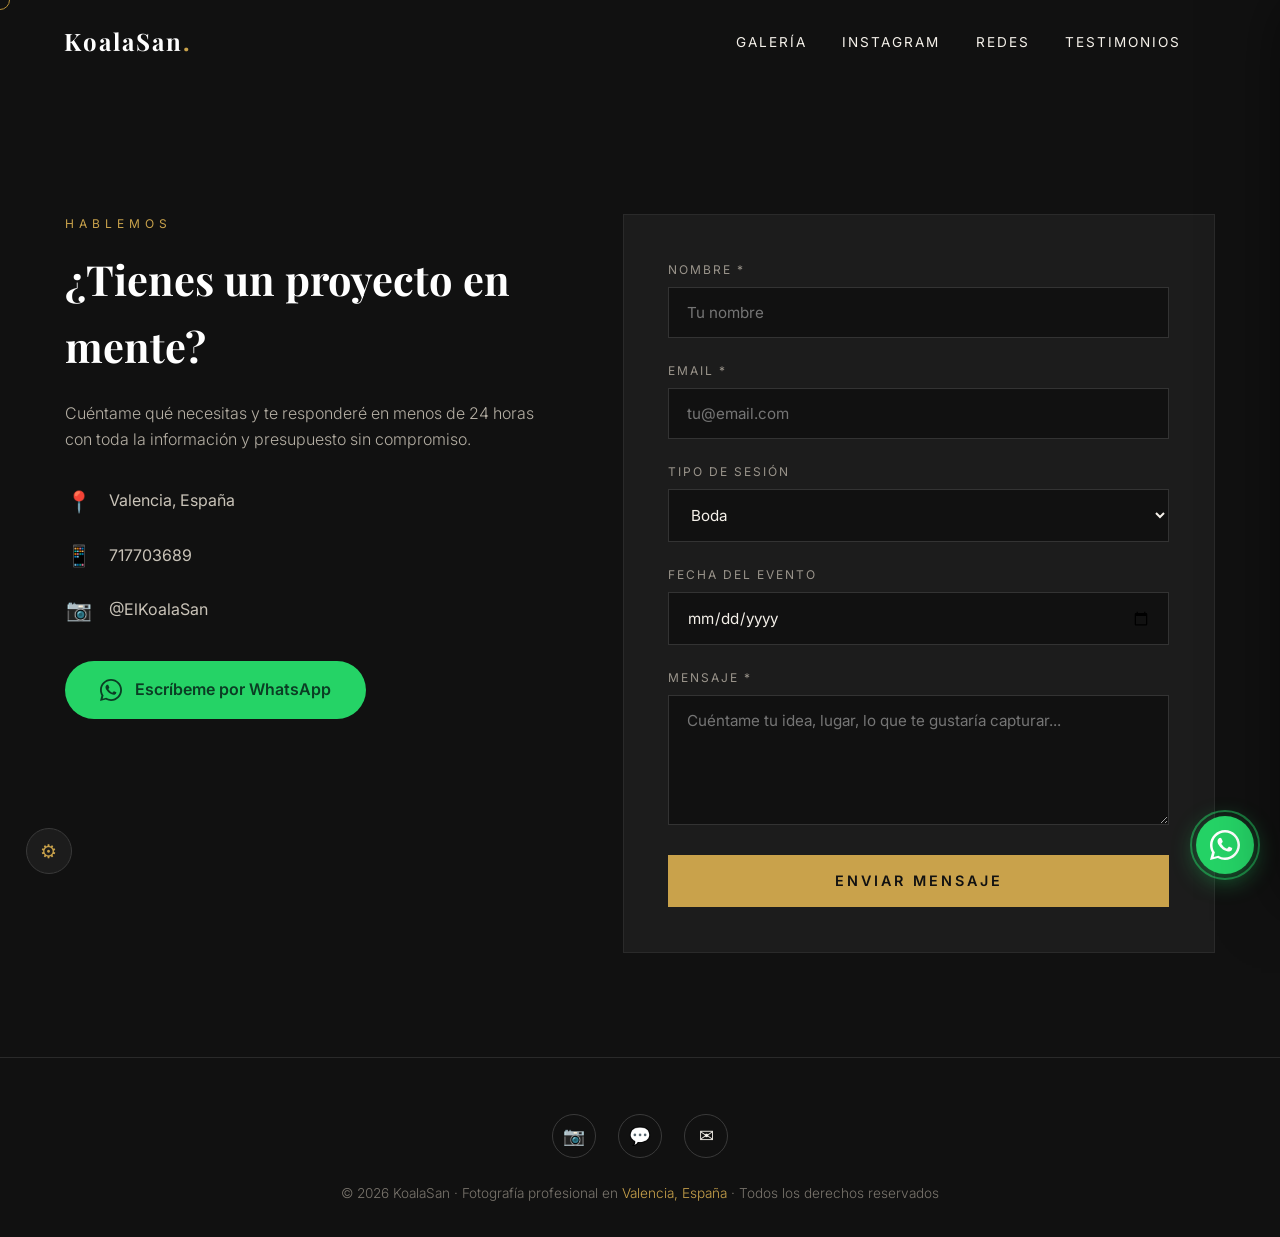
<file: contacto.html>
<!DOCTYPE html>
<html lang="es">
<head>
<meta charset="UTF-8">
<meta name="viewport" content="width=device-width, initial-scale=1.0">
<title>Contacto y reservas | KoalaSan</title>
<meta name="description" content="Contacta con KoalaSan para reservar tu sesión de fotos en Valencia. WhatsApp, Instagram y formulario con fecha del evento.">
<meta name="author" content="KoalaSan">
<meta name="robots" content="index, follow">
<link rel="canonical" href="https://koalasan.github.io/portfolio-fotografia/contacto.html">
<meta property="og:type" content="website">
<meta property="og:url" content="https://koalasan.github.io/portfolio-fotografia/contacto.html">
<meta property="og:title" content="Contacto y reservas | KoalaSan">
<meta property="og:description" content="Contacta con KoalaSan para reservar tu sesión de fotos en Valencia. WhatsApp, Instagram y formulario con fecha del evento.">
<meta property="og:image" content="https://koalasan.github.io/portfolio-fotografia/assets/img/ig-DebkqMECGEK-1.jpg">
<meta property="og:locale" content="es_ES">
<meta name="twitter:card" content="summary_large_image">
<script type="application/ld+json">
{"@context":"https://schema.org","@type":"ProfessionalService","name":"KoalaSan","description":"Fotografía profesional de bodas, eventos, retratos y comercial en Valencia, España.","address":{"@type":"PostalAddress","addressLocality":"Valencia","addressRegion":"Comunidad Valenciana","addressCountry":"ES"},"areaServed":"Valencia","sameAs":["https://www.instagram.com/ElKoalaSan"]}
</script>
<link rel="preconnect" href="https://fonts.googleapis.com">
<link rel="preconnect" href="https://fonts.gstatic.com" crossorigin>
<link href="https://fonts.googleapis.com/css2?family=Playfair+Display:ital,wght@0,400;0,600;0,700;1,400&family=Inter:wght@300;400;500;600&display=swap" rel="stylesheet">
<link rel="stylesheet" href="assets/css/estilos.css">
</head>
<body>
<div id="preloader"><div class="preloader-logo">KS<span style="color:#c9a24b">.</span></div></div>
<div class="cursor" id="cursor"></div>

<header id="header">
  <a href="index.html" class="logo">KoalaSan<span>.</span></a>
  <div class="burger" id="burger" aria-label="Menú"><span></span><span></span><span></span></div>
  <nav id="nav"><ul><li><a href="index.html" data-section="inicio">Inicio</a></li><li><a href="sobre-mi.html" data-section="sobre-mi">Sobre mí</a></li><li><a href="servicios.html" data-section="servicios">Servicios</a></li><li><a href="galeria.html" data-section="galeria">Galería</a></li><li><a href="instagram.html" data-section="instagram">Instagram</a></li><li><a href="redes.html" data-section="redes">Redes</a></li><li><a href="testimonios.html" data-section="testimonios">Testimonios</a></li><li><a class="activo" aria-current="page" href="contacto.html" data-section="contacto">Contacto</a></li></ul></nav>
</header>
<main class="contenido-pagina">

<section id="contacto">
  <div class="contacto-grid">
    <div class="contacto-info reveal">
      <span class="seccion-eyebrow">Hablemos</span>
      <h2>¿Tienes un proyecto en mente?</h2>
      <p>Cuéntame qué necesitas y te responderé en menos de 24 horas con toda la información y presupuesto sin compromiso.</p>
      <div class="contacto-datos">
        <div class="dato-item"><span class="ico">📍</span><span>Valencia, España</span></div>
        <div class="dato-item"><span class="ico">📱</span><a href="tel:+34717703689">717703689</a></div>
        <div class="dato-item"><span class="ico">📷</span><a href="https://www.instagram.com/ElKoalaSan" target="_blank" rel="noopener">@ElKoalaSan</a></div>
      </div>
      <a class="btn-whatsapp" href="https://wa.me/717703689?text=Hola!%20Me%20gustar%C3%ADa%20informaci%C3%B3n%20sobre%20una%20sesi%C3%B3n%20de%20fotos" target="_blank" rel="noopener">
        <svg viewBox="0 0 24 24"><path d="M17.5 14.4c-.3-.2-1.8-.9-2-1-.3-.1-.5-.2-.7.2s-.8 1-.9 1.1c-.2.2-.3.2-.6.1-.3-.2-1.3-.5-2.4-1.5-.9-.8-1.5-1.8-1.7-2.1-.2-.3 0-.5.1-.6l.5-.6c.2-.2.2-.3.3-.5.1-.2 0-.4 0-.5s-.7-1.6-1-2.2c-.3-.6-.5-.5-.7-.5h-.6c-.2 0-.5.1-.8.4-.3.3-1 1-1 2.4s1 2.8 1.2 3c.1.2 2 3.1 4.9 4.3.7.3 1.2.5 1.6.6.7.2 1.3.2 1.8.1.5-.1 1.8-.7 2-1.4.3-.7.3-1.4.2-1.5-.1-.1-.2-.2-.5-.3zM12 22c-1.9 0-3.7-.5-5.3-1.5l-3.8 1 1-3.7C2.6 16.2 2 14.2 2 12 2 6.5 6.5 2 12 2s10 4.5 10 10-4.5 10-10 10zm0-22C5.4 0 0 5.4 0 12c0 2.1.6 4.2 1.6 6L0 24l6.2-1.6c1.9 1 4 1.6 5.8 1.6 6.6 0 12-5.4 12-12S18.6 0 12 0z"/></svg>
        Escríbeme por WhatsApp
      </a>
    </div>
    <form class="formulario reveal" id="form-contacto">
      <div class="campo"><label for="nombre">Nombre *</label><input type="text" id="nombre" name="nombre" required placeholder="Tu nombre"></div>
      <div class="campo"><label for="email">Email *</label><input type="email" id="email" name="email" required placeholder="tu@email.com"></div>
      <div class="campo"><label for="tipo">Tipo de sesión</label>
        <select id="tipo" name="tipo"><option>Boda</option><option>Evento / celebración</option><option>Retrato / sesión personal</option><option>Fotografía comercial</option><option>Otro</option></select>
      </div>
      <div class="campo"><label for="fecha">Fecha del evento</label><input type="date" id="fecha" name="fecha"></div>
      <div class="campo"><label for="mensaje">Mensaje *</label><textarea id="mensaje" name="mensaje" required placeholder="Cuéntame tu idea, lugar, lo que te gustaría capturar..."></textarea></div>
      <button type="submit" class="btn-enviar">Enviar mensaje</button>
      <div class="form-mensaje" id="form-mensaje"></div>
    </form>
  </div>
</section>
</main>

<div class="admin-modal-bg" id="admin-modal">
  <form class="admin-modal" id="login-form">
    <h3 style="color:var(--blanco);" id="login-titulo">Acceso administrador</h3>
    <p style="color:#9a948b;font-size:.85rem;margin:.4rem 0 1.4rem;" id="login-desc">Introduce tu contraseña para gestionar la web.</p>
    <div class="campo">
      <label for="admin-pass" id="login-label">Contraseña</label>
      <input type="password" id="admin-pass" required autocomplete="current-password" placeholder="••••••••">
    </div>
    <button class="btn-enviar" type="submit" id="login-submit">Entrar al panel</button>
    <div class="form-mensaje error" id="login-error" style="display:none;margin-top:1rem;">Contraseña incorrecta, inténtalo de nuevo.</div>
    <button type="button" class="admin-cancelar" id="login-cancelar">Cancelar</button>
  </form>
</div>
<aside class="admin-panel" id="admin-panel" aria-label="Panel de administración">
  <div style="display:flex;justify-content:space-between;align-items:flex-start;margin-bottom:.3rem;">
    <h3 style="color:var(--blanco);">Panel de administración</h3>
    <button id="admin-cerrar" aria-label="Cerrar panel" style="background:none;border:none;color:#9a948b;font-size:1.4rem;cursor:pointer;line-height:1;">✕</button>
  </div>
  <p class="admin-sub">Los cambios se guardan en este navegador. Para que los vean tus visitantes, hay que publicar el código.</p>
  <p class="admin-seccion-titulo">Contenido</p>
  <div class="campo"><label for="adm-hero">Título principal</label><input type="text" id="adm-hero"></div>
  <div class="campo"><label for="adm-about">Texto "Sobre mí"</label><textarea id="adm-about" style="min-height:90px;"></textarea></div>
  <p class="admin-seccion-titulo">Datos de contacto</p>
  <div class="campo"><label for="adm-wa">WhatsApp (solo números)</label><input type="text" id="adm-wa"></div>
  <div class="campo"><label for="adm-ig">Usuario de Instagram</label><input type="text" id="adm-ig"></div>
  <p class="admin-seccion-titulo">Enlaces del menú</p>
  <label class="check-row"><input type="checkbox" id="adm-chk-galeria"> Galería</label>
  <label class="check-row"><input type="checkbox" id="adm-chk-instagram"> Instagram</label>
  <label class="check-row"><input type="checkbox" id="adm-chk-testimonios"> Testimonios</label>
  <label class="check-row" style="margin-bottom:1.4rem;"><input type="checkbox" id="adm-chk-redes"> Redes</label>
  <p class="admin-seccion-titulo">Seguridad</p>
  <div class="campo"><label for="adm-pass">Nueva contraseña (opcional)</label><input type="password" id="adm-pass" autocomplete="new-password" placeholder="Dejar en blanco para no cambiarla"></div>
  <button class="btn-enviar" id="admin-guardar" type="button">Guardar cambios</button>
  <button class="admin-cancelar" id="admin-logout" type="button">Cerrar sesión</button>
  <div class="form-mensaje" id="admin-msg" style="display:none;margin-top:1rem;"></div>
</aside>
<button class="btn-admin-fab" id="admin-fab" title="Acceso administrador" aria-label="Acceso administrador">⚙</button>


<footer>
  <div class="redes">
    <a href="https://www.instagram.com/ElKoalaSan" target="_blank" rel="noopener" aria-label="Instagram">📷</a>
    <a href="https://wa.me/717703689" target="_blank" rel="noopener" aria-label="WhatsApp">💬</a>
    <a href="contacto.html" aria-label="Contacto">✉</a>
  </div>
  <p>© 2026 KoalaSan · Fotografía profesional en <span>Valencia, España</span> · Todos los derechos reservados</p>
</footer>
<a class="whatsapp-float" href="https://wa.me/717703689?text=Hola!%20Me%20gustar%C3%ADa%20informaci%C3%B3n%20sobre%20una%20sesi%C3%B3n%20de%20fotos" target="_blank" rel="noopener" aria-label="WhatsApp">
  <svg viewBox="0 0 24 24"><path d="M17.5 14.4c-.3-.2-1.8-.9-2-1-.3-.1-.5-.2-.7.2s-.8 1-.9 1.1c-.2.2-.3.2-.6.1-.3-.2-1.3-.5-2.4-1.5-.9-.8-1.5-1.8-1.7-2.1-.2-.3 0-.5.1-.6l.5-.6c.2-.2.2-.3.3-.5.1-.2 0-.4 0-.5s-.7-1.6-1-2.2c-.3-.6-.5-.5-.7-.5h-.6c-.2 0-.5.1-.8.4-.3.3-1 1-1 2.4s1 2.8 1.2 3c.1.2 2 3.1 4.9 4.3.7.3 1.2.5 1.6.6.7.2 1.3.2 1.8.1.5-.1 1.8-.7 2-1.4.3-.7.3-1.4.2-1.5-.1-.1-.2-.2-.5-.3zM12 22c-1.9 0-3.7-.5-5.3-1.5l-3.8 1 1-3.7C2.6 16.2 2 14.2 2 12 2 6.5 6.5 2 12 2s10 4.5 10 10-4.5 10-10 10zm0-22C5.4 0 0 5.4 0 12c0 2.1.6 4.2 1.6 6L0 24l6.2-1.6c1.9 1 4 1.6 5.8 1.6 6.6 0 12-5.4 12-12S18.6 0 12 0z"/></svg>
</a>

<script src="assets/js/comun.js"></script>
</body>
</html>
</file>
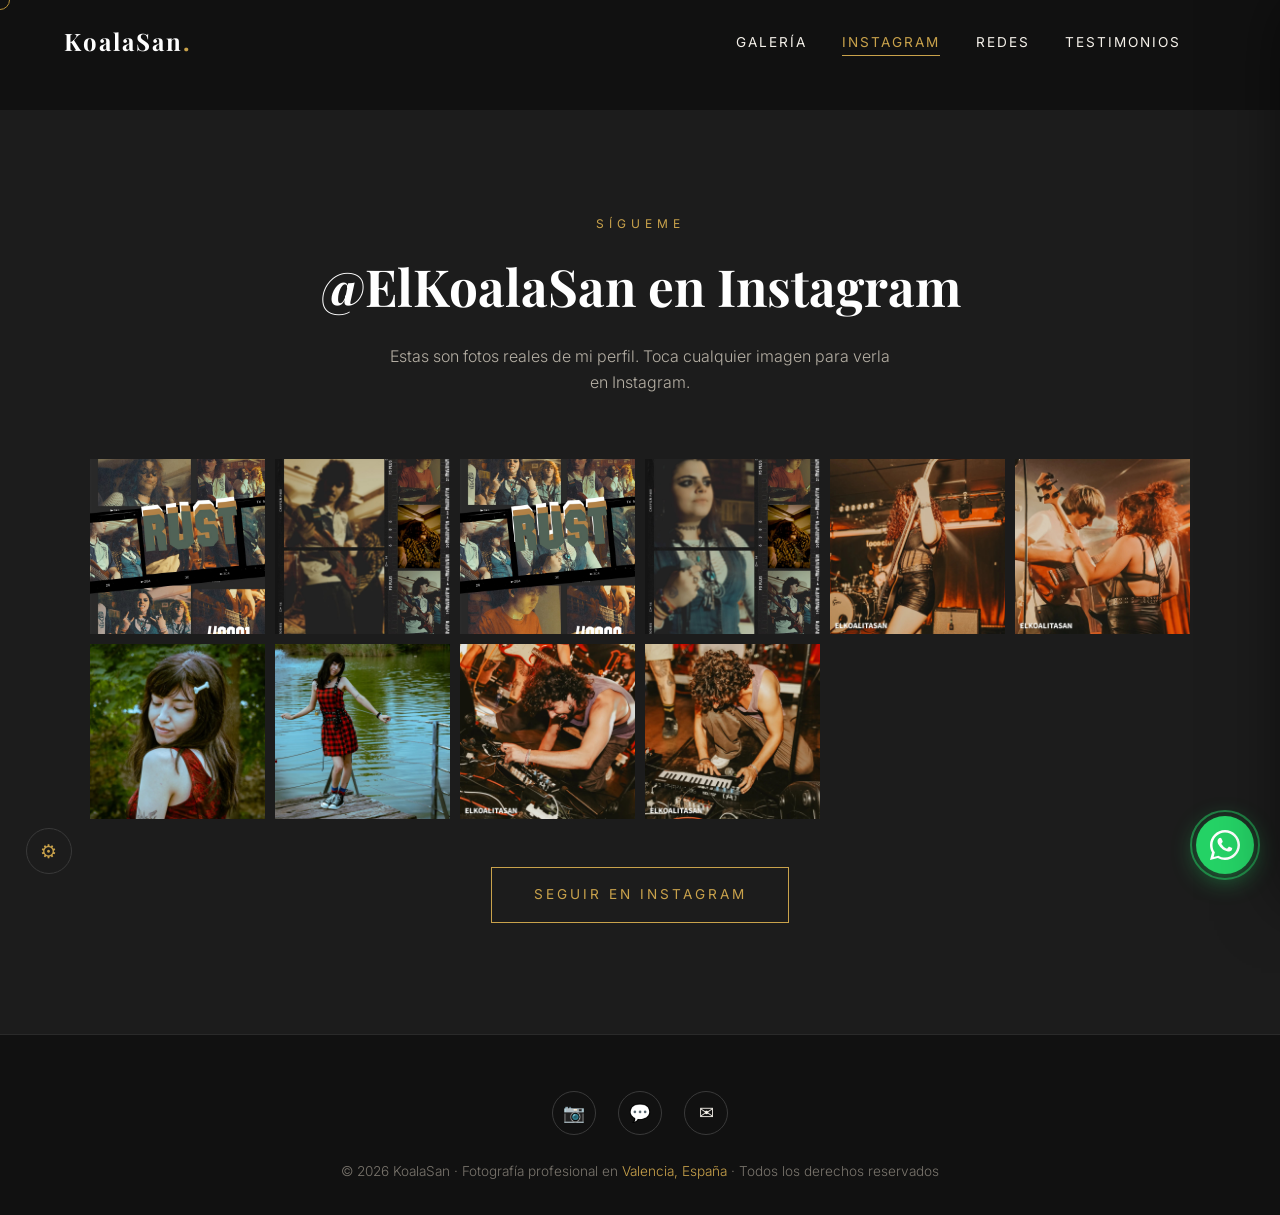
<file: instagram.html>
<!DOCTYPE html>
<html lang="es">
<head>
<meta charset="UTF-8">
<meta name="viewport" content="width=device-width, initial-scale=1.0">
<title>@ElKoalaSan en Instagram | KoalaSan</title>
<meta name="description" content="Fotos reales de @ElKoalaSan en Instagram: eventos, música, retratos y fotografía profesional en Valencia.">
<meta name="author" content="KoalaSan">
<meta name="robots" content="index, follow">
<link rel="canonical" href="https://koalasan.github.io/portfolio-fotografia/instagram.html">
<meta property="og:type" content="website">
<meta property="og:url" content="https://koalasan.github.io/portfolio-fotografia/instagram.html">
<meta property="og:title" content="@ElKoalaSan en Instagram | KoalaSan">
<meta property="og:description" content="Fotos reales de @ElKoalaSan en Instagram: eventos, música, retratos y fotografía profesional en Valencia.">
<meta property="og:image" content="https://koalasan.github.io/portfolio-fotografia/assets/img/ig-DebkqMECGEK-1.jpg">
<meta property="og:locale" content="es_ES">
<meta name="twitter:card" content="summary_large_image">
<script type="application/ld+json">
{"@context":"https://schema.org","@type":"ProfessionalService","name":"KoalaSan","description":"Fotografía profesional de bodas, eventos, retratos y comercial en Valencia, España.","address":{"@type":"PostalAddress","addressLocality":"Valencia","addressRegion":"Comunidad Valenciana","addressCountry":"ES"},"areaServed":"Valencia","sameAs":["https://www.instagram.com/ElKoalaSan"]}
</script>
<link rel="preconnect" href="https://fonts.googleapis.com">
<link rel="preconnect" href="https://fonts.gstatic.com" crossorigin>
<link href="https://fonts.googleapis.com/css2?family=Playfair+Display:ital,wght@0,400;0,600;0,700;1,400&family=Inter:wght@300;400;500;600&display=swap" rel="stylesheet">
<link rel="stylesheet" href="assets/css/estilos.css">
</head>
<body>
<div id="preloader"><div class="preloader-logo">KS<span style="color:#c9a24b">.</span></div></div>
<div class="cursor" id="cursor"></div>

<header id="header">
  <a href="index.html" class="logo">KoalaSan<span>.</span></a>
  <div class="burger" id="burger" aria-label="Menú"><span></span><span></span><span></span></div>
  <nav id="nav"><ul><li><a href="index.html" data-section="inicio">Inicio</a></li><li><a href="sobre-mi.html" data-section="sobre-mi">Sobre mí</a></li><li><a href="servicios.html" data-section="servicios">Servicios</a></li><li><a href="galeria.html" data-section="galeria">Galería</a></li><li><a class="activo" aria-current="page" href="instagram.html" data-section="instagram">Instagram</a></li><li><a href="redes.html" data-section="redes">Redes</a></li><li><a href="testimonios.html" data-section="testimonios">Testimonios</a></li><li><a href="contacto.html" data-section="contacto">Contacto</a></li></ul></nav>
</header>
<main class="contenido-pagina">

<section id="instagram" class="instagram-fondo">
  <div class="seccion-titulo reveal"><span class="seccion-eyebrow">Sígueme</span><h2>@ElKoalaSan en Instagram</h2>
  <p style="color:#b5afa4;font-weight:300;margin-top:1rem;max-width:520px;margin-left:auto;margin-right:auto;">Estas son fotos reales de mi perfil. Toca cualquier imagen para verla en Instagram.</p></div>
  <div class="insta-grid" id="insta-grid">
    <a class="insta-item" href="https://www.instagram.com/p/DecKrf5iOYa/" target="_blank" rel="noopener">
      <img src="assets/img/ig-DecKrf5iOYa-1.jpg" alt="Foto de KoalaSan en Instagram" loading="lazy">
      <div class="insta-hover">📷</div>
    </a>
    <a class="insta-item" href="https://www.instagram.com/p/DecKrf5iOYa/" target="_blank" rel="noopener">
      <img src="assets/img/ig-DecKrf5iOYa-2.jpg" alt="Foto de KoalaSan en Instagram" loading="lazy">
      <div class="insta-hover">📷</div>
    </a>
    <a class="insta-item" href="https://www.instagram.com/p/DebkqMECGEK/" target="_blank" rel="noopener">
      <img src="assets/img/ig-DebkqMECGEK-1.jpg" alt="Foto de KoalaSan en Instagram" loading="lazy">
      <div class="insta-hover">📷</div>
    </a>
    <a class="insta-item" href="https://www.instagram.com/p/DebkqMECGEK/" target="_blank" rel="noopener">
      <img src="assets/img/ig-DebkqMECGEK-2.jpg" alt="Foto de KoalaSan en Instagram" loading="lazy">
      <div class="insta-hover">📷</div>
    </a>
    <a class="insta-item" href="https://www.instagram.com/p/DbSx1hYiARg/" target="_blank" rel="noopener">
      <img src="assets/img/ig-DbSx1hYiARg-1.jpg" alt="Foto de KoalaSan en Instagram" loading="lazy">
      <div class="insta-hover">📷</div>
    </a>
    <a class="insta-item" href="https://www.instagram.com/p/DbSx1hYiARg/" target="_blank" rel="noopener">
      <img src="assets/img/ig-DbSx1hYiARg-2.jpg" alt="Foto de KoalaSan en Instagram" loading="lazy">
      <div class="insta-hover">📷</div>
    </a>
    <a class="insta-item" href="https://www.instagram.com/p/DbFpvOJCAkN/" target="_blank" rel="noopener">
      <img src="assets/img/ig-DbFpvOJCAkN-1.jpg" alt="Foto de KoalaSan en Instagram" loading="lazy">
      <div class="insta-hover">📷</div>
    </a>
    <a class="insta-item" href="https://www.instagram.com/p/DbFpvOJCAkN/" target="_blank" rel="noopener">
      <img src="assets/img/ig-DbFpvOJCAkN-2.jpg" alt="Foto de KoalaSan en Instagram" loading="lazy">
      <div class="insta-hover">📷</div>
    </a>
    <a class="insta-item" href="https://www.instagram.com/p/DbXxRiyCN5-/" target="_blank" rel="noopener">
      <img src="assets/img/ig-DbXxRiyCN5--1.jpg" alt="Foto de KoalaSan en Instagram" loading="lazy">
      <div class="insta-hover">📷</div>
    </a>
    <a class="insta-item" href="https://www.instagram.com/p/DbXxRiyCN5-/" target="_blank" rel="noopener">
      <img src="assets/img/ig-DbXxRiyCN5--2.jpg" alt="Foto de KoalaSan en Instagram" loading="lazy">
      <div class="insta-hover">📷</div>
    </a></div>
  <div style="text-align:center" class="reveal"><a class="btn" href="https://www.instagram.com/ElKoalaSan" target="_blank" rel="noopener">Seguir en Instagram</a></div>
</section>
</main>

<div class="admin-modal-bg" id="admin-modal">
  <form class="admin-modal" id="login-form">
    <h3 style="color:var(--blanco);" id="login-titulo">Acceso administrador</h3>
    <p style="color:#9a948b;font-size:.85rem;margin:.4rem 0 1.4rem;" id="login-desc">Introduce tu contraseña para gestionar la web.</p>
    <div class="campo">
      <label for="admin-pass" id="login-label">Contraseña</label>
      <input type="password" id="admin-pass" required autocomplete="current-password" placeholder="••••••••">
    </div>
    <button class="btn-enviar" type="submit" id="login-submit">Entrar al panel</button>
    <div class="form-mensaje error" id="login-error" style="display:none;margin-top:1rem;">Contraseña incorrecta, inténtalo de nuevo.</div>
    <button type="button" class="admin-cancelar" id="login-cancelar">Cancelar</button>
  </form>
</div>
<aside class="admin-panel" id="admin-panel" aria-label="Panel de administración">
  <div style="display:flex;justify-content:space-between;align-items:flex-start;margin-bottom:.3rem;">
    <h3 style="color:var(--blanco);">Panel de administración</h3>
    <button id="admin-cerrar" aria-label="Cerrar panel" style="background:none;border:none;color:#9a948b;font-size:1.4rem;cursor:pointer;line-height:1;">✕</button>
  </div>
  <p class="admin-sub">Los cambios se guardan en este navegador. Para que los vean tus visitantes, hay que publicar el código.</p>
  <p class="admin-seccion-titulo">Contenido</p>
  <div class="campo"><label for="adm-hero">Título principal</label><input type="text" id="adm-hero"></div>
  <div class="campo"><label for="adm-about">Texto "Sobre mí"</label><textarea id="adm-about" style="min-height:90px;"></textarea></div>
  <p class="admin-seccion-titulo">Datos de contacto</p>
  <div class="campo"><label for="adm-wa">WhatsApp (solo números)</label><input type="text" id="adm-wa"></div>
  <div class="campo"><label for="adm-ig">Usuario de Instagram</label><input type="text" id="adm-ig"></div>
  <p class="admin-seccion-titulo">Enlaces del menú</p>
  <label class="check-row"><input type="checkbox" id="adm-chk-galeria"> Galería</label>
  <label class="check-row"><input type="checkbox" id="adm-chk-instagram"> Instagram</label>
  <label class="check-row"><input type="checkbox" id="adm-chk-testimonios"> Testimonios</label>
  <label class="check-row" style="margin-bottom:1.4rem;"><input type="checkbox" id="adm-chk-redes"> Redes</label>
  <p class="admin-seccion-titulo">Seguridad</p>
  <div class="campo"><label for="adm-pass">Nueva contraseña (opcional)</label><input type="password" id="adm-pass" autocomplete="new-password" placeholder="Dejar en blanco para no cambiarla"></div>
  <button class="btn-enviar" id="admin-guardar" type="button">Guardar cambios</button>
  <button class="admin-cancelar" id="admin-logout" type="button">Cerrar sesión</button>
  <div class="form-mensaje" id="admin-msg" style="display:none;margin-top:1rem;"></div>
</aside>
<button class="btn-admin-fab" id="admin-fab" title="Acceso administrador" aria-label="Acceso administrador">⚙</button>


<footer>
  <div class="redes">
    <a href="https://www.instagram.com/ElKoalaSan" target="_blank" rel="noopener" aria-label="Instagram">📷</a>
    <a href="https://wa.me/717703689" target="_blank" rel="noopener" aria-label="WhatsApp">💬</a>
    <a href="contacto.html" aria-label="Contacto">✉</a>
  </div>
  <p>© 2026 KoalaSan · Fotografía profesional en <span>Valencia, España</span> · Todos los derechos reservados</p>
</footer>
<a class="whatsapp-float" href="https://wa.me/717703689?text=Hola!%20Me%20gustar%C3%ADa%20informaci%C3%B3n%20sobre%20una%20sesi%C3%B3n%20de%20fotos" target="_blank" rel="noopener" aria-label="WhatsApp">
  <svg viewBox="0 0 24 24"><path d="M17.5 14.4c-.3-.2-1.8-.9-2-1-.3-.1-.5-.2-.7.2s-.8 1-.9 1.1c-.2.2-.3.2-.6.1-.3-.2-1.3-.5-2.4-1.5-.9-.8-1.5-1.8-1.7-2.1-.2-.3 0-.5.1-.6l.5-.6c.2-.2.2-.3.3-.5.1-.2 0-.4 0-.5s-.7-1.6-1-2.2c-.3-.6-.5-.5-.7-.5h-.6c-.2 0-.5.1-.8.4-.3.3-1 1-1 2.4s1 2.8 1.2 3c.1.2 2 3.1 4.9 4.3.7.3 1.2.5 1.6.6.7.2 1.3.2 1.8.1.5-.1 1.8-.7 2-1.4.3-.7.3-1.4.2-1.5-.1-.1-.2-.2-.5-.3zM12 22c-1.9 0-3.7-.5-5.3-1.5l-3.8 1 1-3.7C2.6 16.2 2 14.2 2 12 2 6.5 6.5 2 12 2s10 4.5 10 10-4.5 10-10 10zm0-22C5.4 0 0 5.4 0 12c0 2.1.6 4.2 1.6 6L0 24l6.2-1.6c1.9 1 4 1.6 5.8 1.6 6.6 0 12-5.4 12-12S18.6 0 12 0z"/></svg>
</a>

<script src="assets/js/comun.js"></script>
</body>
</html>
</file>
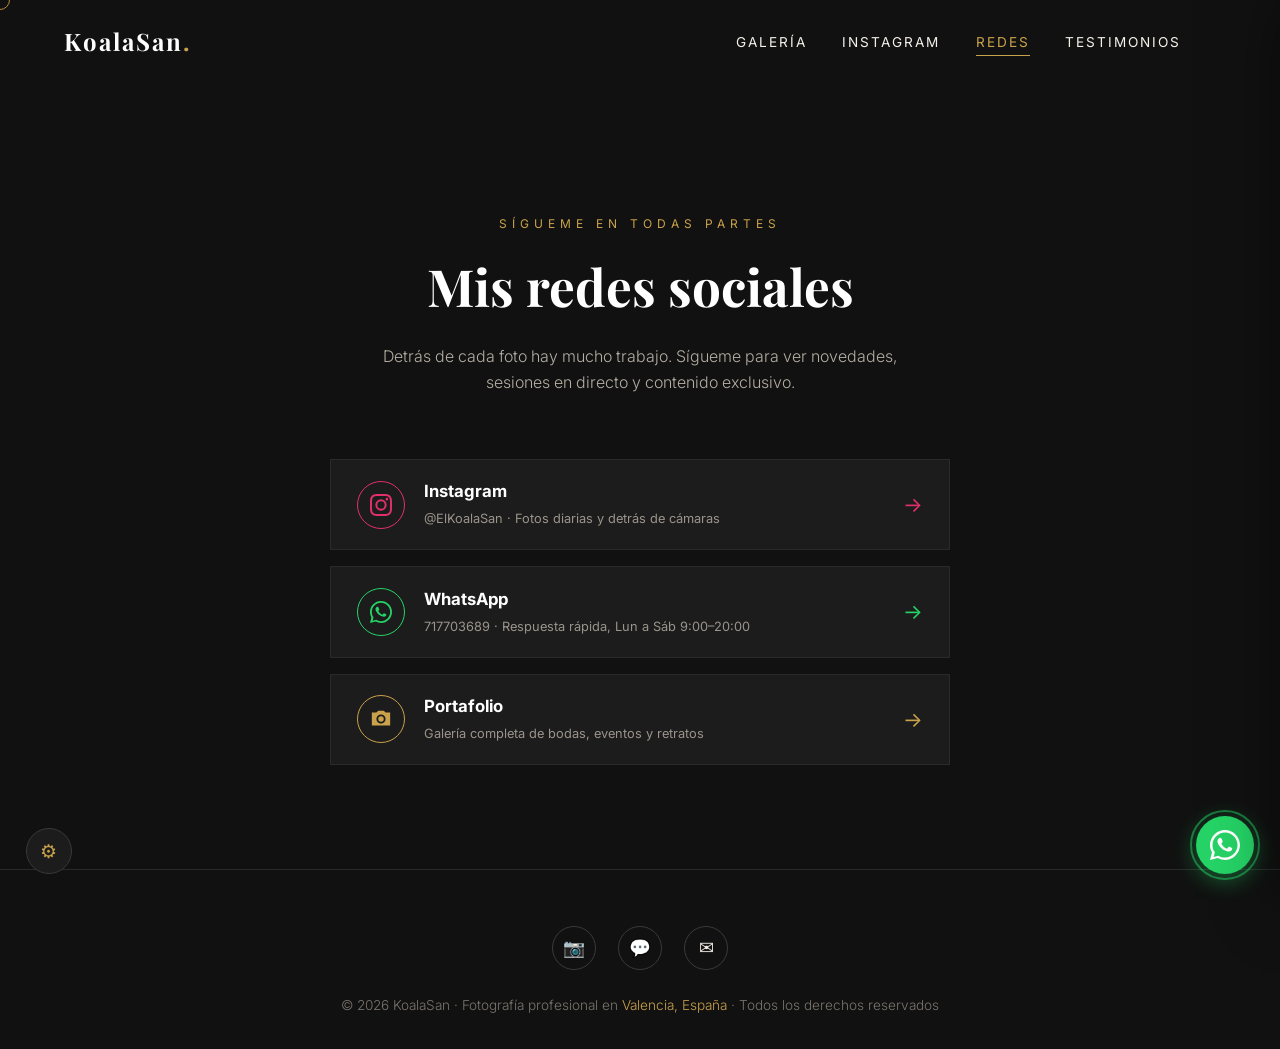
<file: redes.html>
<!DOCTYPE html>
<html lang="es">
<head>
<meta charset="UTF-8">
<meta name="viewport" content="width=device-width, initial-scale=1.0">
<title>Redes sociales | KoalaSan</title>
<meta name="description" content="Sigue a KoalaSan en Instagram y contacta por WhatsApp para reservar tu sesión de fotos en Valencia.">
<meta name="author" content="KoalaSan">
<meta name="robots" content="index, follow">
<link rel="canonical" href="https://koalasan.github.io/portfolio-fotografia/redes.html">
<meta property="og:type" content="website">
<meta property="og:url" content="https://koalasan.github.io/portfolio-fotografia/redes.html">
<meta property="og:title" content="Redes sociales | KoalaSan">
<meta property="og:description" content="Sigue a KoalaSan en Instagram y contacta por WhatsApp para reservar tu sesión de fotos en Valencia.">
<meta property="og:image" content="https://koalasan.github.io/portfolio-fotografia/assets/img/ig-DebkqMECGEK-1.jpg">
<meta property="og:locale" content="es_ES">
<meta name="twitter:card" content="summary_large_image">
<script type="application/ld+json">
{"@context":"https://schema.org","@type":"ProfessionalService","name":"KoalaSan","description":"Fotografía profesional de bodas, eventos, retratos y comercial en Valencia, España.","address":{"@type":"PostalAddress","addressLocality":"Valencia","addressRegion":"Comunidad Valenciana","addressCountry":"ES"},"areaServed":"Valencia","sameAs":["https://www.instagram.com/ElKoalaSan"]}
</script>
<link rel="preconnect" href="https://fonts.googleapis.com">
<link rel="preconnect" href="https://fonts.gstatic.com" crossorigin>
<link href="https://fonts.googleapis.com/css2?family=Playfair+Display:ital,wght@0,400;0,600;0,700;1,400&family=Inter:wght@300;400;500;600&display=swap" rel="stylesheet">
<link rel="stylesheet" href="assets/css/estilos.css">
</head>
<body>
<div id="preloader"><div class="preloader-logo">KS<span style="color:#c9a24b">.</span></div></div>
<div class="cursor" id="cursor"></div>

<header id="header">
  <a href="index.html" class="logo">KoalaSan<span>.</span></a>
  <div class="burger" id="burger" aria-label="Menú"><span></span><span></span><span></span></div>
  <nav id="nav"><ul><li><a href="index.html" data-section="inicio">Inicio</a></li><li><a href="sobre-mi.html" data-section="sobre-mi">Sobre mí</a></li><li><a href="servicios.html" data-section="servicios">Servicios</a></li><li><a href="galeria.html" data-section="galeria">Galería</a></li><li><a href="instagram.html" data-section="instagram">Instagram</a></li><li><a class="activo" aria-current="page" href="redes.html" data-section="redes">Redes</a></li><li><a href="testimonios.html" data-section="testimonios">Testimonios</a></li><li><a href="contacto.html" data-section="contacto">Contacto</a></li></ul></nav>
</header>
<main class="contenido-pagina">

<section id="redes">
  <div class="seccion-titulo reveal">
    <span class="seccion-eyebrow">Sígueme en todas partes</span><h2>Mis redes sociales</h2>
    <p style="color:#b5afa4;font-weight:300;margin-top:1rem;max-width:520px;margin-left:auto;margin-right:auto;">Detrás de cada foto hay mucho trabajo. Sígueme para ver novedades, sesiones en directo y contenido exclusivo.</p>
  </div>
  <div class="redes-grid">
    <a class="red-card reveal" href="https://www.instagram.com/ElKoalaSan" target="_blank" rel="noopener" style="--c:#E1306C">
      <span class="red-ico"><svg viewBox="0 0 24 24"><path d="M12 2.163c3.204 0 3.584.012 4.85.07 3.252.148 4.771 1.691 4.919 4.919.058 1.265.069 1.645.069 4.849 0 3.205-.012 3.584-.069 4.849-.149 3.225-1.664 4.771-4.919 4.919-1.266.058-1.644.07-4.85.07-3.204 0-3.584-.012-4.849-.07-3.26-.149-4.771-1.699-4.919-4.92-.058-1.265-.07-1.644-.07-4.849 0-3.204.013-3.583.07-4.849.149-3.227 1.664-4.771 4.919-4.919 1.266-.057 1.645-.069 4.849-.069zm0-2.163c-3.259 0-3.667.014-4.947.072-4.358.2-6.78 2.618-6.98 6.98-.059 1.281-.073 1.689-.073 4.948 0 3.259.014 3.668.072 4.948.2 4.358 2.618 6.78 6.98 6.98 1.281.058 1.689.072 4.948.072 3.259 0 3.668-.014 4.948-.072 4.354-.2 6.782-2.618 6.979-6.98.059-1.28.073-1.689.073-4.948 0-3.259-.014-3.667-.072-4.947-.196-4.354-2.617-6.78-6.979-6.98-1.281-.059-1.69-.073-4.949-.073zm0 5.838a6.162 6.162 0 1 0 0 12.324 6.162 6.162 0 0 0 0-12.324zm0 10.162a4 4 0 1 1 0-8 4 4 0 0 1 0 8zm6.406-11.845a1.44 1.44 0 1 0 0 2.881 1.44 1.44 0 0 0 0-2.881z"/></svg></span>
      <span class="red-info"><strong>Instagram</strong><small>@ElKoalaSan · Fotos diarias y detrás de cámaras</small></span><span class="red-flecha">→</span>
    </a>
    <a class="red-card reveal" href="https://wa.me/717703689" target="_blank" rel="noopener" style="--c:#25D366">
      <span class="red-ico"><svg viewBox="0 0 24 24"><path d="M17.5 14.4c-.3-.2-1.8-.9-2-1-.3-.1-.5-.2-.7.2s-.8 1-.9 1.1c-.2.2-.3.2-.6.1-.3-.2-1.3-.5-2.4-1.5-.9-.8-1.5-1.8-1.7-2.1-.2-.3 0-.5.1-.6l.5-.6c.2-.2.2-.3.3-.5.1-.2 0-.4 0-.5s-.7-1.6-1-2.2c-.3-.6-.5-.5-.7-.5h-.6c-.2 0-.5.1-.8.4-.3.3-1 1-1 2.4s1 2.8 1.2 3c.1.2 2 3.1 4.9 4.3.7.3 1.2.5 1.6.6.7.2 1.3.2 1.8.1.5-.1 1.8-.7 2-1.4.3-.7.3-1.4.2-1.5-.1-.1-.2-.2-.5-.3zM12 22c-1.9 0-3.7-.5-5.3-1.5l-3.8 1 1-3.7C2.6 16.2 2 14.2 2 12 2 6.5 6.5 2 12 2s10 4.5 10 10-4.5 10-10 10zm0-22C5.4 0 0 5.4 0 12c0 2.1.6 4.2 1.6 6L0 24l6.2-1.6c1.9 1 4 1.6 5.8 1.6 6.6 0 12-5.4 12-12S18.6 0 12 0z"/></svg></span>
      <span class="red-info"><strong>WhatsApp</strong><small>717703689 · Respuesta rápida, Lun a Sáb 9:00–20:00</small></span><span class="red-flecha">→</span>
    </a>
    <a class="red-card reveal" href="galeria.html" style="--c:#c9a24b">
      <span class="red-ico"><svg viewBox="0 0 24 24"><path d="M9 3 7 5H2v14h20V5h-5l-2-2H9zm3 14a5 5 0 1 1 0-10 5 5 0 0 1 0 10zm0-2a3 3 0 1 0 0-6 3 3 0 0 0 0 6z"/></svg></span>
      <span class="red-info"><strong>Portafolio</strong><small>Galería completa de bodas, eventos y retratos</small></span><span class="red-flecha">→</span>
    </a>
  </div>
</section>
</main>

<div class="admin-modal-bg" id="admin-modal">
  <form class="admin-modal" id="login-form">
    <h3 style="color:var(--blanco);" id="login-titulo">Acceso administrador</h3>
    <p style="color:#9a948b;font-size:.85rem;margin:.4rem 0 1.4rem;" id="login-desc">Introduce tu contraseña para gestionar la web.</p>
    <div class="campo">
      <label for="admin-pass" id="login-label">Contraseña</label>
      <input type="password" id="admin-pass" required autocomplete="current-password" placeholder="••••••••">
    </div>
    <button class="btn-enviar" type="submit" id="login-submit">Entrar al panel</button>
    <div class="form-mensaje error" id="login-error" style="display:none;margin-top:1rem;">Contraseña incorrecta, inténtalo de nuevo.</div>
    <button type="button" class="admin-cancelar" id="login-cancelar">Cancelar</button>
  </form>
</div>
<aside class="admin-panel" id="admin-panel" aria-label="Panel de administración">
  <div style="display:flex;justify-content:space-between;align-items:flex-start;margin-bottom:.3rem;">
    <h3 style="color:var(--blanco);">Panel de administración</h3>
    <button id="admin-cerrar" aria-label="Cerrar panel" style="background:none;border:none;color:#9a948b;font-size:1.4rem;cursor:pointer;line-height:1;">✕</button>
  </div>
  <p class="admin-sub">Los cambios se guardan en este navegador. Para que los vean tus visitantes, hay que publicar el código.</p>
  <p class="admin-seccion-titulo">Contenido</p>
  <div class="campo"><label for="adm-hero">Título principal</label><input type="text" id="adm-hero"></div>
  <div class="campo"><label for="adm-about">Texto "Sobre mí"</label><textarea id="adm-about" style="min-height:90px;"></textarea></div>
  <p class="admin-seccion-titulo">Datos de contacto</p>
  <div class="campo"><label for="adm-wa">WhatsApp (solo números)</label><input type="text" id="adm-wa"></div>
  <div class="campo"><label for="adm-ig">Usuario de Instagram</label><input type="text" id="adm-ig"></div>
  <p class="admin-seccion-titulo">Enlaces del menú</p>
  <label class="check-row"><input type="checkbox" id="adm-chk-galeria"> Galería</label>
  <label class="check-row"><input type="checkbox" id="adm-chk-instagram"> Instagram</label>
  <label class="check-row"><input type="checkbox" id="adm-chk-testimonios"> Testimonios</label>
  <label class="check-row" style="margin-bottom:1.4rem;"><input type="checkbox" id="adm-chk-redes"> Redes</label>
  <p class="admin-seccion-titulo">Seguridad</p>
  <div class="campo"><label for="adm-pass">Nueva contraseña (opcional)</label><input type="password" id="adm-pass" autocomplete="new-password" placeholder="Dejar en blanco para no cambiarla"></div>
  <button class="btn-enviar" id="admin-guardar" type="button">Guardar cambios</button>
  <button class="admin-cancelar" id="admin-logout" type="button">Cerrar sesión</button>
  <div class="form-mensaje" id="admin-msg" style="display:none;margin-top:1rem;"></div>
</aside>
<button class="btn-admin-fab" id="admin-fab" title="Acceso administrador" aria-label="Acceso administrador">⚙</button>


<footer>
  <div class="redes">
    <a href="https://www.instagram.com/ElKoalaSan" target="_blank" rel="noopener" aria-label="Instagram">📷</a>
    <a href="https://wa.me/717703689" target="_blank" rel="noopener" aria-label="WhatsApp">💬</a>
    <a href="contacto.html" aria-label="Contacto">✉</a>
  </div>
  <p>© 2026 KoalaSan · Fotografía profesional en <span>Valencia, España</span> · Todos los derechos reservados</p>
</footer>
<a class="whatsapp-float" href="https://wa.me/717703689?text=Hola!%20Me%20gustar%C3%ADa%20informaci%C3%B3n%20sobre%20una%20sesi%C3%B3n%20de%20fotos" target="_blank" rel="noopener" aria-label="WhatsApp">
  <svg viewBox="0 0 24 24"><path d="M17.5 14.4c-.3-.2-1.8-.9-2-1-.3-.1-.5-.2-.7.2s-.8 1-.9 1.1c-.2.2-.3.2-.6.1-.3-.2-1.3-.5-2.4-1.5-.9-.8-1.5-1.8-1.7-2.1-.2-.3 0-.5.1-.6l.5-.6c.2-.2.2-.3.3-.5.1-.2 0-.4 0-.5s-.7-1.6-1-2.2c-.3-.6-.5-.5-.7-.5h-.6c-.2 0-.5.1-.8.4-.3.3-1 1-1 2.4s1 2.8 1.2 3c.1.2 2 3.1 4.9 4.3.7.3 1.2.5 1.6.6.7.2 1.3.2 1.8.1.5-.1 1.8-.7 2-1.4.3-.7.3-1.4.2-1.5-.1-.1-.2-.2-.5-.3zM12 22c-1.9 0-3.7-.5-5.3-1.5l-3.8 1 1-3.7C2.6 16.2 2 14.2 2 12 2 6.5 6.5 2 12 2s10 4.5 10 10-4.5 10-10 10zm0-22C5.4 0 0 5.4 0 12c0 2.1.6 4.2 1.6 6L0 24l6.2-1.6c1.9 1 4 1.6 5.8 1.6 6.6 0 12-5.4 12-12S18.6 0 12 0z"/></svg>
</a>

<script src="assets/js/comun.js"></script>
</body>
</html>
</file>
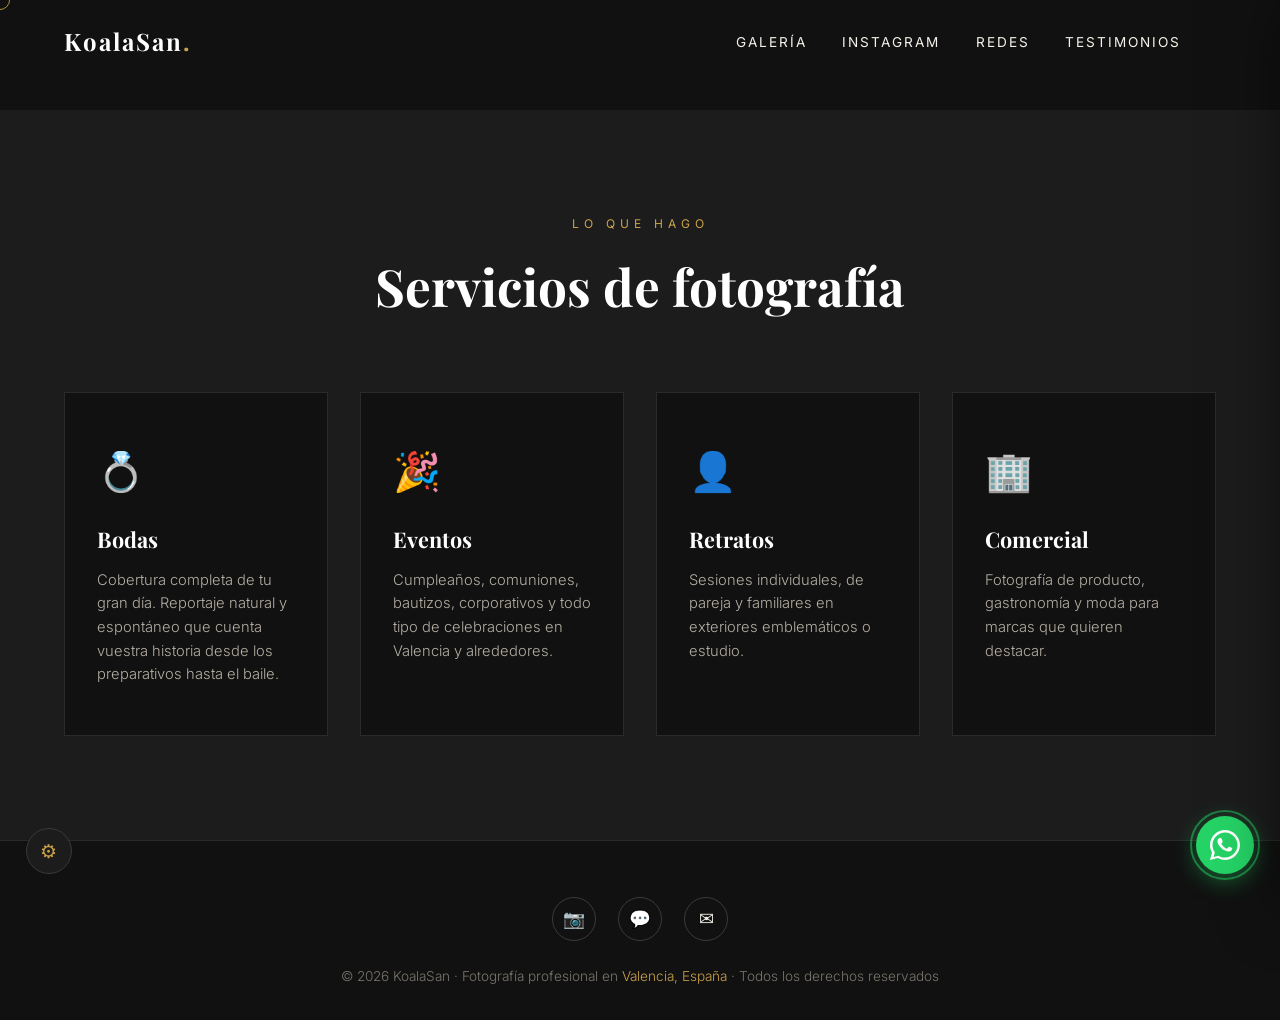
<file: servicios.html>
<!DOCTYPE html>
<html lang="es">
<head>
<meta charset="UTF-8">
<meta name="viewport" content="width=device-width, initial-scale=1.0">
<title>Servicios de fotografía | KoalaSan</title>
<meta name="description" content="Servicios de fotografía de KoalaSan en Valencia: bodas, eventos, retratos y fotografía comercial.">
<meta name="author" content="KoalaSan">
<meta name="robots" content="index, follow">
<link rel="canonical" href="https://koalasan.github.io/portfolio-fotografia/servicios.html">
<meta property="og:type" content="website">
<meta property="og:url" content="https://koalasan.github.io/portfolio-fotografia/servicios.html">
<meta property="og:title" content="Servicios de fotografía | KoalaSan">
<meta property="og:description" content="Servicios de fotografía de KoalaSan en Valencia: bodas, eventos, retratos y fotografía comercial.">
<meta property="og:image" content="https://koalasan.github.io/portfolio-fotografia/assets/img/ig-DebkqMECGEK-1.jpg">
<meta property="og:locale" content="es_ES">
<meta name="twitter:card" content="summary_large_image">
<script type="application/ld+json">
{"@context":"https://schema.org","@type":"ProfessionalService","name":"KoalaSan","description":"Fotografía profesional de bodas, eventos, retratos y comercial en Valencia, España.","address":{"@type":"PostalAddress","addressLocality":"Valencia","addressRegion":"Comunidad Valenciana","addressCountry":"ES"},"areaServed":"Valencia","sameAs":["https://www.instagram.com/ElKoalaSan"]}
</script>
<link rel="preconnect" href="https://fonts.googleapis.com">
<link rel="preconnect" href="https://fonts.gstatic.com" crossorigin>
<link href="https://fonts.googleapis.com/css2?family=Playfair+Display:ital,wght@0,400;0,600;0,700;1,400&family=Inter:wght@300;400;500;600&display=swap" rel="stylesheet">
<link rel="stylesheet" href="assets/css/estilos.css">
</head>
<body>
<div id="preloader"><div class="preloader-logo">KS<span style="color:#c9a24b">.</span></div></div>
<div class="cursor" id="cursor"></div>

<header id="header">
  <a href="index.html" class="logo">KoalaSan<span>.</span></a>
  <div class="burger" id="burger" aria-label="Menú"><span></span><span></span><span></span></div>
  <nav id="nav"><ul><li><a href="index.html" data-section="inicio">Inicio</a></li><li><a href="sobre-mi.html" data-section="sobre-mi">Sobre mí</a></li><li><a class="activo" aria-current="page" href="servicios.html" data-section="servicios">Servicios</a></li><li><a href="galeria.html" data-section="galeria">Galería</a></li><li><a href="instagram.html" data-section="instagram">Instagram</a></li><li><a href="redes.html" data-section="redes">Redes</a></li><li><a href="testimonios.html" data-section="testimonios">Testimonios</a></li><li><a href="contacto.html" data-section="contacto">Contacto</a></li></ul></nav>
</header>
<main class="contenido-pagina">

<section id="servicios" class="servicios-fondo">
  <div class="seccion-titulo reveal"><span class="seccion-eyebrow">Lo que hago</span><h2>Servicios de fotografía</h2></div>
  <div class="servicios-grid">
    <div class="servicio reveal"><span class="icono">💍</span><h3>Bodas</h3><p>Cobertura completa de tu gran día. Reportaje natural y espontáneo que cuenta vuestra historia desde los preparativos hasta el baile.</p></div>
    <div class="servicio reveal"><span class="icono">🎉</span><h3>Eventos</h3><p>Cumpleaños, comuniones, bautizos, corporativos y todo tipo de celebraciones en Valencia y alrededores.</p></div>
    <div class="servicio reveal"><span class="icono">👤</span><h3>Retratos</h3><p>Sesiones individuales, de pareja y familiares en exteriores emblemáticos o estudio.</p></div>
    <div class="servicio reveal"><span class="icono">🏢</span><h3>Comercial</h3><p>Fotografía de producto, gastronomía y moda para marcas que quieren destacar.</p></div>
  </div>
</section>
</main>

<div class="admin-modal-bg" id="admin-modal">
  <form class="admin-modal" id="login-form">
    <h3 style="color:var(--blanco);" id="login-titulo">Acceso administrador</h3>
    <p style="color:#9a948b;font-size:.85rem;margin:.4rem 0 1.4rem;" id="login-desc">Introduce tu contraseña para gestionar la web.</p>
    <div class="campo">
      <label for="admin-pass" id="login-label">Contraseña</label>
      <input type="password" id="admin-pass" required autocomplete="current-password" placeholder="••••••••">
    </div>
    <button class="btn-enviar" type="submit" id="login-submit">Entrar al panel</button>
    <div class="form-mensaje error" id="login-error" style="display:none;margin-top:1rem;">Contraseña incorrecta, inténtalo de nuevo.</div>
    <button type="button" class="admin-cancelar" id="login-cancelar">Cancelar</button>
  </form>
</div>
<aside class="admin-panel" id="admin-panel" aria-label="Panel de administración">
  <div style="display:flex;justify-content:space-between;align-items:flex-start;margin-bottom:.3rem;">
    <h3 style="color:var(--blanco);">Panel de administración</h3>
    <button id="admin-cerrar" aria-label="Cerrar panel" style="background:none;border:none;color:#9a948b;font-size:1.4rem;cursor:pointer;line-height:1;">✕</button>
  </div>
  <p class="admin-sub">Los cambios se guardan en este navegador. Para que los vean tus visitantes, hay que publicar el código.</p>
  <p class="admin-seccion-titulo">Contenido</p>
  <div class="campo"><label for="adm-hero">Título principal</label><input type="text" id="adm-hero"></div>
  <div class="campo"><label for="adm-about">Texto "Sobre mí"</label><textarea id="adm-about" style="min-height:90px;"></textarea></div>
  <p class="admin-seccion-titulo">Datos de contacto</p>
  <div class="campo"><label for="adm-wa">WhatsApp (solo números)</label><input type="text" id="adm-wa"></div>
  <div class="campo"><label for="adm-ig">Usuario de Instagram</label><input type="text" id="adm-ig"></div>
  <p class="admin-seccion-titulo">Enlaces del menú</p>
  <label class="check-row"><input type="checkbox" id="adm-chk-galeria"> Galería</label>
  <label class="check-row"><input type="checkbox" id="adm-chk-instagram"> Instagram</label>
  <label class="check-row"><input type="checkbox" id="adm-chk-testimonios"> Testimonios</label>
  <label class="check-row" style="margin-bottom:1.4rem;"><input type="checkbox" id="adm-chk-redes"> Redes</label>
  <p class="admin-seccion-titulo">Seguridad</p>
  <div class="campo"><label for="adm-pass">Nueva contraseña (opcional)</label><input type="password" id="adm-pass" autocomplete="new-password" placeholder="Dejar en blanco para no cambiarla"></div>
  <button class="btn-enviar" id="admin-guardar" type="button">Guardar cambios</button>
  <button class="admin-cancelar" id="admin-logout" type="button">Cerrar sesión</button>
  <div class="form-mensaje" id="admin-msg" style="display:none;margin-top:1rem;"></div>
</aside>
<button class="btn-admin-fab" id="admin-fab" title="Acceso administrador" aria-label="Acceso administrador">⚙</button>


<footer>
  <div class="redes">
    <a href="https://www.instagram.com/ElKoalaSan" target="_blank" rel="noopener" aria-label="Instagram">📷</a>
    <a href="https://wa.me/717703689" target="_blank" rel="noopener" aria-label="WhatsApp">💬</a>
    <a href="contacto.html" aria-label="Contacto">✉</a>
  </div>
  <p>© 2026 KoalaSan · Fotografía profesional en <span>Valencia, España</span> · Todos los derechos reservados</p>
</footer>
<a class="whatsapp-float" href="https://wa.me/717703689?text=Hola!%20Me%20gustar%C3%ADa%20informaci%C3%B3n%20sobre%20una%20sesi%C3%B3n%20de%20fotos" target="_blank" rel="noopener" aria-label="WhatsApp">
  <svg viewBox="0 0 24 24"><path d="M17.5 14.4c-.3-.2-1.8-.9-2-1-.3-.1-.5-.2-.7.2s-.8 1-.9 1.1c-.2.2-.3.2-.6.1-.3-.2-1.3-.5-2.4-1.5-.9-.8-1.5-1.8-1.7-2.1-.2-.3 0-.5.1-.6l.5-.6c.2-.2.2-.3.3-.5.1-.2 0-.4 0-.5s-.7-1.6-1-2.2c-.3-.6-.5-.5-.7-.5h-.6c-.2 0-.5.1-.8.4-.3.3-1 1-1 2.4s1 2.8 1.2 3c.1.2 2 3.1 4.9 4.3.7.3 1.2.5 1.6.6.7.2 1.3.2 1.8.1.5-.1 1.8-.7 2-1.4.3-.7.3-1.4.2-1.5-.1-.1-.2-.2-.5-.3zM12 22c-1.9 0-3.7-.5-5.3-1.5l-3.8 1 1-3.7C2.6 16.2 2 14.2 2 12 2 6.5 6.5 2 12 2s10 4.5 10 10-4.5 10-10 10zm0-22C5.4 0 0 5.4 0 12c0 2.1.6 4.2 1.6 6L0 24l6.2-1.6c1.9 1 4 1.6 5.8 1.6 6.6 0 12-5.4 12-12S18.6 0 12 0z"/></svg>
</a>

<script src="assets/js/comun.js"></script>
</body>
</html>
</file>
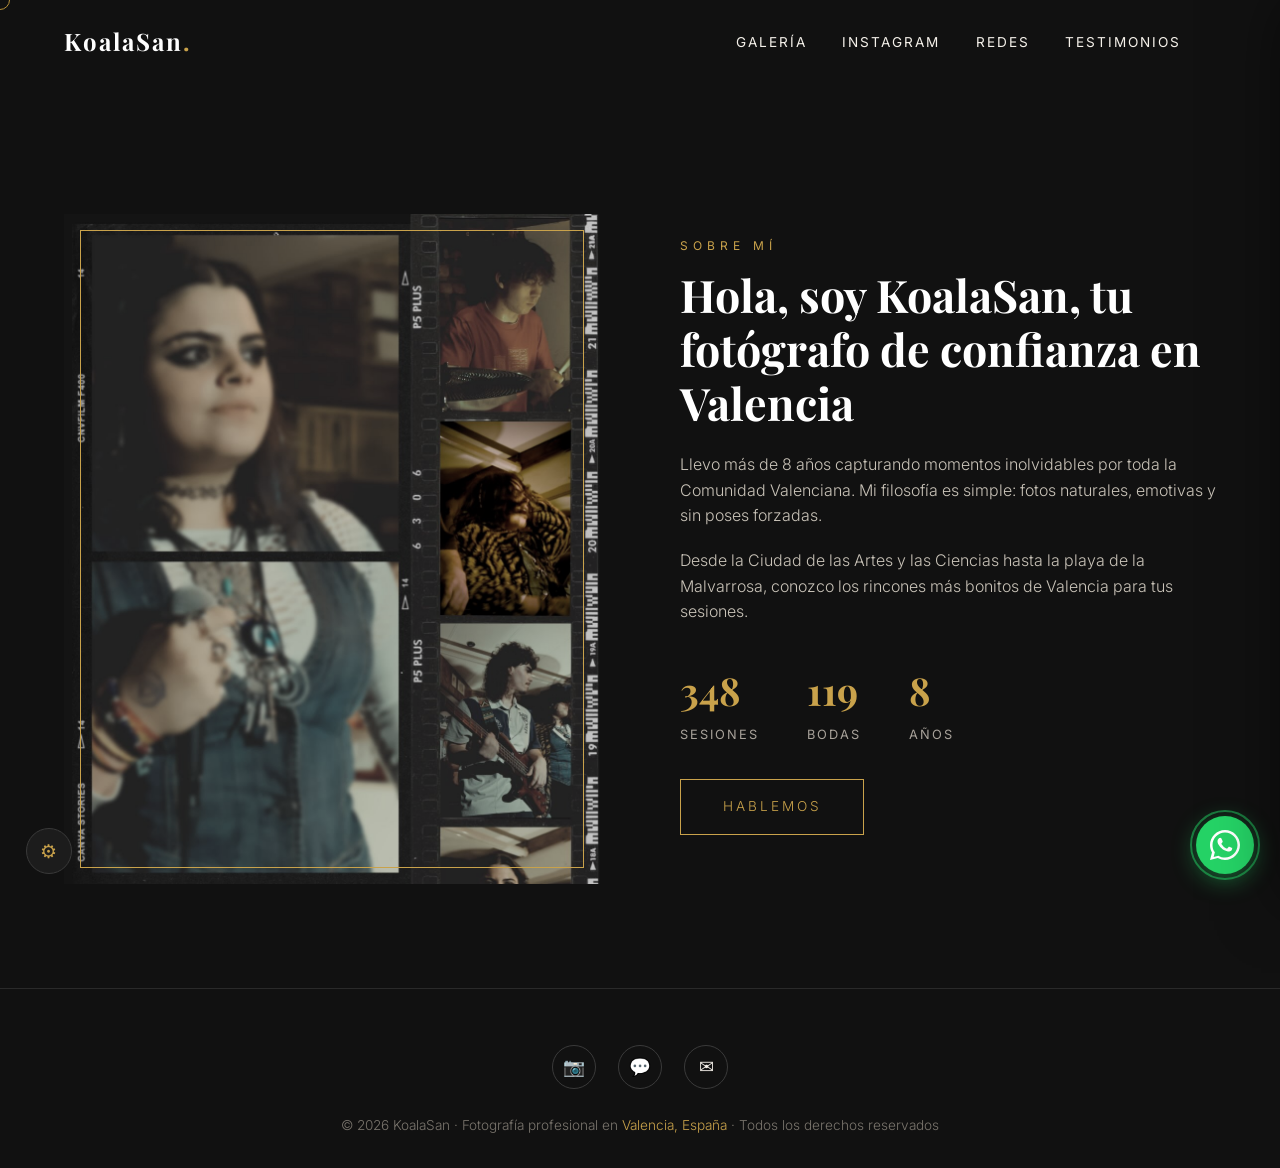
<file: sobre-mi.html>
<!DOCTYPE html>
<html lang="es">
<head>
<meta charset="UTF-8">
<meta name="viewport" content="width=device-width, initial-scale=1.0">
<title>Sobre mí | KoalaSan</title>
<meta name="description" content="Conoce a KoalaSan, fotógrafo profesional en Valencia. Fotografía natural, emotiva y sin poses forzadas.">
<meta name="author" content="KoalaSan">
<meta name="robots" content="index, follow">
<link rel="canonical" href="https://koalasan.github.io/portfolio-fotografia/sobre-mi.html">
<meta property="og:type" content="website">
<meta property="og:url" content="https://koalasan.github.io/portfolio-fotografia/sobre-mi.html">
<meta property="og:title" content="Sobre mí | KoalaSan">
<meta property="og:description" content="Conoce a KoalaSan, fotógrafo profesional en Valencia. Fotografía natural, emotiva y sin poses forzadas.">
<meta property="og:image" content="https://koalasan.github.io/portfolio-fotografia/assets/img/ig-DebkqMECGEK-1.jpg">
<meta property="og:locale" content="es_ES">
<meta name="twitter:card" content="summary_large_image">
<script type="application/ld+json">
{"@context":"https://schema.org","@type":"ProfessionalService","name":"KoalaSan","description":"Fotografía profesional de bodas, eventos, retratos y comercial en Valencia, España.","address":{"@type":"PostalAddress","addressLocality":"Valencia","addressRegion":"Comunidad Valenciana","addressCountry":"ES"},"areaServed":"Valencia","sameAs":["https://www.instagram.com/ElKoalaSan"]}
</script>
<link rel="preconnect" href="https://fonts.googleapis.com">
<link rel="preconnect" href="https://fonts.gstatic.com" crossorigin>
<link href="https://fonts.googleapis.com/css2?family=Playfair+Display:ital,wght@0,400;0,600;0,700;1,400&family=Inter:wght@300;400;500;600&display=swap" rel="stylesheet">
<link rel="stylesheet" href="assets/css/estilos.css">
</head>
<body>
<div id="preloader"><div class="preloader-logo">KS<span style="color:#c9a24b">.</span></div></div>
<div class="cursor" id="cursor"></div>

<header id="header">
  <a href="index.html" class="logo">KoalaSan<span>.</span></a>
  <div class="burger" id="burger" aria-label="Menú"><span></span><span></span><span></span></div>
  <nav id="nav"><ul><li><a href="index.html" data-section="inicio">Inicio</a></li><li><a class="activo" aria-current="page" href="sobre-mi.html" data-section="sobre-mi">Sobre mí</a></li><li><a href="servicios.html" data-section="servicios">Servicios</a></li><li><a href="galeria.html" data-section="galeria">Galería</a></li><li><a href="instagram.html" data-section="instagram">Instagram</a></li><li><a href="redes.html" data-section="redes">Redes</a></li><li><a href="testimonios.html" data-section="testimonios">Testimonios</a></li><li><a href="contacto.html" data-section="contacto">Contacto</a></li></ul></nav>
</header>
<main class="contenido-pagina">

<section id="sobre-mi">
  <div class="sobre">
    <div class="sobre-foto reveal"><img src="assets/img/ig-DebkqMECGEK-2.jpg" alt="Fotografía de un evento por KoalaSan"></div>
    <div class="sobre-texto reveal">
      <span class="seccion-eyebrow">Sobre mí</span>
      <h2>Hola, soy KoalaSan, tu fotógrafo de confianza en Valencia</h2>
      <p>Llevo más de 8 años capturando momentos inolvidables por toda la Comunidad Valenciana. Mi filosofía es simple: fotos naturales, emotivas y sin poses forzadas.</p>
      <p>Desde la Ciudad de las Artes y las Ciencias hasta la playa de la Malvarrosa, conozco los rincones más bonitos de Valencia para tus sesiones.</p>
      <div class="estadisticas">
        <div class="estadistica"><strong data-contador="350">0</strong><span>Sesiones</span></div>
        <div class="estadistica"><strong data-contador="120">0</strong><span>Bodas</span></div>
        <div class="estadistica"><strong data-contador="8">0</strong><span>Años</span></div>
      </div>
      <p style="margin-top:2rem;"><a class="btn" href="contacto.html">Hablemos</a></p>
    </div>
  </div>
</section>
</main>

<div class="admin-modal-bg" id="admin-modal">
  <form class="admin-modal" id="login-form">
    <h3 style="color:var(--blanco);" id="login-titulo">Acceso administrador</h3>
    <p style="color:#9a948b;font-size:.85rem;margin:.4rem 0 1.4rem;" id="login-desc">Introduce tu contraseña para gestionar la web.</p>
    <div class="campo">
      <label for="admin-pass" id="login-label">Contraseña</label>
      <input type="password" id="admin-pass" required autocomplete="current-password" placeholder="••••••••">
    </div>
    <button class="btn-enviar" type="submit" id="login-submit">Entrar al panel</button>
    <div class="form-mensaje error" id="login-error" style="display:none;margin-top:1rem;">Contraseña incorrecta, inténtalo de nuevo.</div>
    <button type="button" class="admin-cancelar" id="login-cancelar">Cancelar</button>
  </form>
</div>
<aside class="admin-panel" id="admin-panel" aria-label="Panel de administración">
  <div style="display:flex;justify-content:space-between;align-items:flex-start;margin-bottom:.3rem;">
    <h3 style="color:var(--blanco);">Panel de administración</h3>
    <button id="admin-cerrar" aria-label="Cerrar panel" style="background:none;border:none;color:#9a948b;font-size:1.4rem;cursor:pointer;line-height:1;">✕</button>
  </div>
  <p class="admin-sub">Los cambios se guardan en este navegador. Para que los vean tus visitantes, hay que publicar el código.</p>
  <p class="admin-seccion-titulo">Contenido</p>
  <div class="campo"><label for="adm-hero">Título principal</label><input type="text" id="adm-hero"></div>
  <div class="campo"><label for="adm-about">Texto "Sobre mí"</label><textarea id="adm-about" style="min-height:90px;"></textarea></div>
  <p class="admin-seccion-titulo">Datos de contacto</p>
  <div class="campo"><label for="adm-wa">WhatsApp (solo números)</label><input type="text" id="adm-wa"></div>
  <div class="campo"><label for="adm-ig">Usuario de Instagram</label><input type="text" id="adm-ig"></div>
  <p class="admin-seccion-titulo">Enlaces del menú</p>
  <label class="check-row"><input type="checkbox" id="adm-chk-galeria"> Galería</label>
  <label class="check-row"><input type="checkbox" id="adm-chk-instagram"> Instagram</label>
  <label class="check-row"><input type="checkbox" id="adm-chk-testimonios"> Testimonios</label>
  <label class="check-row" style="margin-bottom:1.4rem;"><input type="checkbox" id="adm-chk-redes"> Redes</label>
  <p class="admin-seccion-titulo">Seguridad</p>
  <div class="campo"><label for="adm-pass">Nueva contraseña (opcional)</label><input type="password" id="adm-pass" autocomplete="new-password" placeholder="Dejar en blanco para no cambiarla"></div>
  <button class="btn-enviar" id="admin-guardar" type="button">Guardar cambios</button>
  <button class="admin-cancelar" id="admin-logout" type="button">Cerrar sesión</button>
  <div class="form-mensaje" id="admin-msg" style="display:none;margin-top:1rem;"></div>
</aside>
<button class="btn-admin-fab" id="admin-fab" title="Acceso administrador" aria-label="Acceso administrador">⚙</button>


<footer>
  <div class="redes">
    <a href="https://www.instagram.com/ElKoalaSan" target="_blank" rel="noopener" aria-label="Instagram">📷</a>
    <a href="https://wa.me/717703689" target="_blank" rel="noopener" aria-label="WhatsApp">💬</a>
    <a href="contacto.html" aria-label="Contacto">✉</a>
  </div>
  <p>© 2026 KoalaSan · Fotografía profesional en <span>Valencia, España</span> · Todos los derechos reservados</p>
</footer>
<a class="whatsapp-float" href="https://wa.me/717703689?text=Hola!%20Me%20gustar%C3%ADa%20informaci%C3%B3n%20sobre%20una%20sesi%C3%B3n%20de%20fotos" target="_blank" rel="noopener" aria-label="WhatsApp">
  <svg viewBox="0 0 24 24"><path d="M17.5 14.4c-.3-.2-1.8-.9-2-1-.3-.1-.5-.2-.7.2s-.8 1-.9 1.1c-.2.2-.3.2-.6.1-.3-.2-1.3-.5-2.4-1.5-.9-.8-1.5-1.8-1.7-2.1-.2-.3 0-.5.1-.6l.5-.6c.2-.2.2-.3.3-.5.1-.2 0-.4 0-.5s-.7-1.6-1-2.2c-.3-.6-.5-.5-.7-.5h-.6c-.2 0-.5.1-.8.4-.3.3-1 1-1 2.4s1 2.8 1.2 3c.1.2 2 3.1 4.9 4.3.7.3 1.2.5 1.6.6.7.2 1.3.2 1.8.1.5-.1 1.8-.7 2-1.4.3-.7.3-1.4.2-1.5-.1-.1-.2-.2-.5-.3zM12 22c-1.9 0-3.7-.5-5.3-1.5l-3.8 1 1-3.7C2.6 16.2 2 14.2 2 12 2 6.5 6.5 2 12 2s10 4.5 10 10-4.5 10-10 10zm0-22C5.4 0 0 5.4 0 12c0 2.1.6 4.2 1.6 6L0 24l6.2-1.6c1.9 1 4 1.6 5.8 1.6 6.6 0 12-5.4 12-12S18.6 0 12 0z"/></svg>
</a>

<script src="assets/js/comun.js"></script>
</body>
</html>
</file>
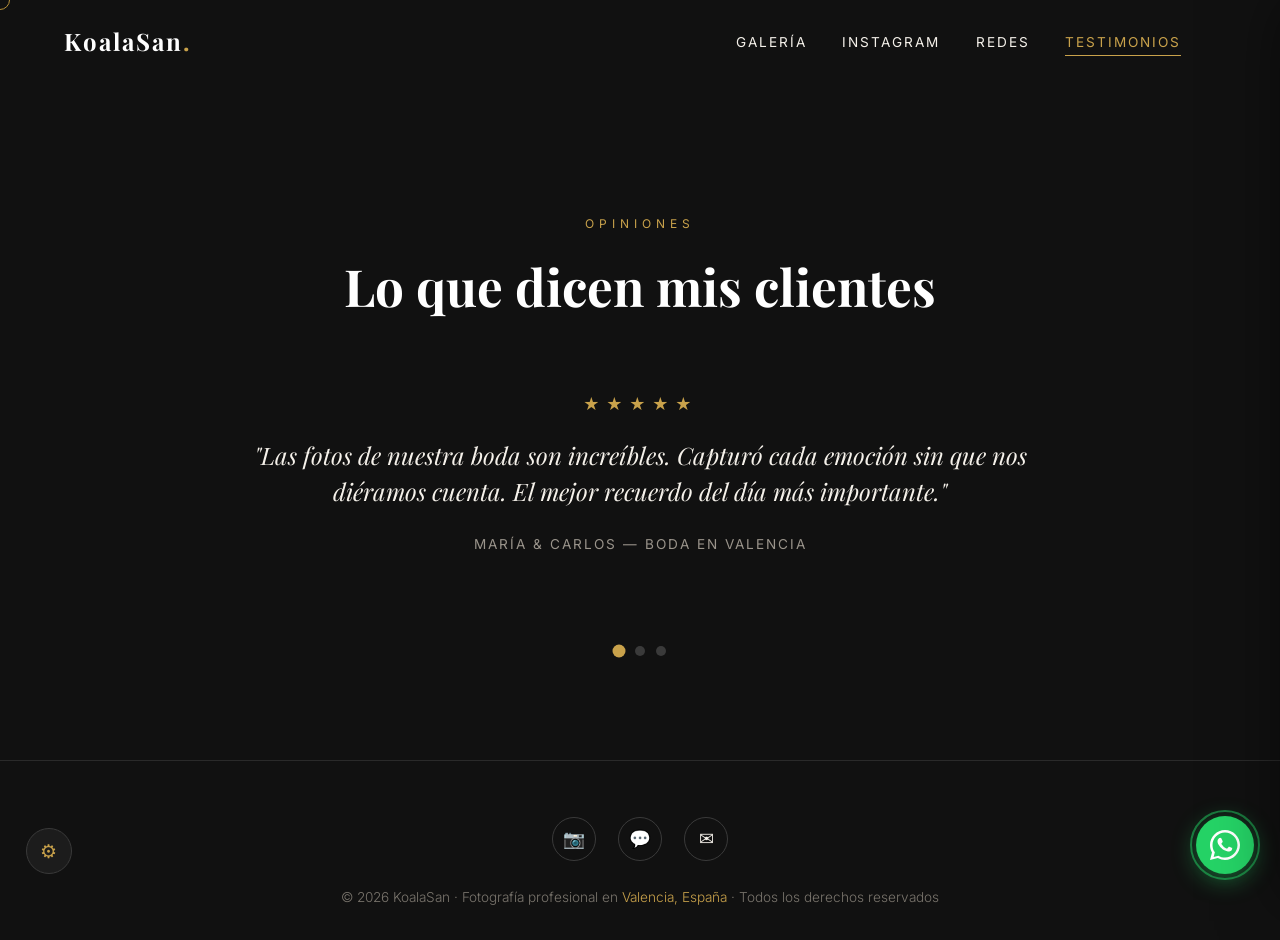
<file: testimonios.html>
<!DOCTYPE html>
<html lang="es">
<head>
<meta charset="UTF-8">
<meta name="viewport" content="width=device-width, initial-scale=1.0">
<title>Opiniones de clientes | KoalaSan</title>
<meta name="description" content="Lo que dicen mis clientes sobre las sesiones de fotografía con KoalaSan en Valencia.">
<meta name="author" content="KoalaSan">
<meta name="robots" content="index, follow">
<link rel="canonical" href="https://koalasan.github.io/portfolio-fotografia/testimonios.html">
<meta property="og:type" content="website">
<meta property="og:url" content="https://koalasan.github.io/portfolio-fotografia/testimonios.html">
<meta property="og:title" content="Opiniones de clientes | KoalaSan">
<meta property="og:description" content="Lo que dicen mis clientes sobre las sesiones de fotografía con KoalaSan en Valencia.">
<meta property="og:image" content="https://koalasan.github.io/portfolio-fotografia/assets/img/ig-DebkqMECGEK-1.jpg">
<meta property="og:locale" content="es_ES">
<meta name="twitter:card" content="summary_large_image">
<script type="application/ld+json">
{"@context":"https://schema.org","@type":"ProfessionalService","name":"KoalaSan","description":"Fotografía profesional de bodas, eventos, retratos y comercial en Valencia, España.","address":{"@type":"PostalAddress","addressLocality":"Valencia","addressRegion":"Comunidad Valenciana","addressCountry":"ES"},"areaServed":"Valencia","sameAs":["https://www.instagram.com/ElKoalaSan"]}
</script>
<link rel="preconnect" href="https://fonts.googleapis.com">
<link rel="preconnect" href="https://fonts.gstatic.com" crossorigin>
<link href="https://fonts.googleapis.com/css2?family=Playfair+Display:ital,wght@0,400;0,600;0,700;1,400&family=Inter:wght@300;400;500;600&display=swap" rel="stylesheet">
<link rel="stylesheet" href="assets/css/estilos.css">
</head>
<body>
<div id="preloader"><div class="preloader-logo">KS<span style="color:#c9a24b">.</span></div></div>
<div class="cursor" id="cursor"></div>

<header id="header">
  <a href="index.html" class="logo">KoalaSan<span>.</span></a>
  <div class="burger" id="burger" aria-label="Menú"><span></span><span></span><span></span></div>
  <nav id="nav"><ul><li><a href="index.html" data-section="inicio">Inicio</a></li><li><a href="sobre-mi.html" data-section="sobre-mi">Sobre mí</a></li><li><a href="servicios.html" data-section="servicios">Servicios</a></li><li><a href="galeria.html" data-section="galeria">Galería</a></li><li><a href="instagram.html" data-section="instagram">Instagram</a></li><li><a href="redes.html" data-section="redes">Redes</a></li><li><a class="activo" aria-current="page" href="testimonios.html" data-section="testimonios">Testimonios</a></li><li><a href="contacto.html" data-section="contacto">Contacto</a></li></ul></nav>
</header>
<main class="contenido-pagina">

<section id="testimonios">
  <div class="seccion-titulo reveal"><span class="seccion-eyebrow">Opiniones</span><h2>Lo que dicen mis clientes</h2></div>
  <div class="testimonios-slider reveal" id="slider">
    <div class="testimonio activo"><div class="estrellas">★★★★★</div><blockquote>"Las fotos de nuestra boda son increíbles. Capturó cada emoción sin que nos diéramos cuenta. El mejor recuerdo del día más importante."</blockquote><p class="autor">María & Carlos — Boda en Valencia</p></div>
    <div class="testimonio"><div class="estrellas">★★★★★</div><blockquote>"Profesional, puntual y con un trato exquisito. Las fotos de comunión de mi hija son preciosas, totalmente recomendable."</blockquote><p class="autor">Laura G. — Comunión</p></div>
    <div class="testimonio"><div class="estrellas">★★★★★</div><blockquote>"Le encargamos las fotos de nuestro restaurante y el resultado superó todas las expectativas. Las redes sociales no paran de crecer."</blockquote><p class="autor">Restaurante El Cabanyal — Comercial</p></div>
  </div>
  <div class="testimonio-dots" id="dots"></div>
</section>
</main>

<div class="admin-modal-bg" id="admin-modal">
  <form class="admin-modal" id="login-form">
    <h3 style="color:var(--blanco);" id="login-titulo">Acceso administrador</h3>
    <p style="color:#9a948b;font-size:.85rem;margin:.4rem 0 1.4rem;" id="login-desc">Introduce tu contraseña para gestionar la web.</p>
    <div class="campo">
      <label for="admin-pass" id="login-label">Contraseña</label>
      <input type="password" id="admin-pass" required autocomplete="current-password" placeholder="••••••••">
    </div>
    <button class="btn-enviar" type="submit" id="login-submit">Entrar al panel</button>
    <div class="form-mensaje error" id="login-error" style="display:none;margin-top:1rem;">Contraseña incorrecta, inténtalo de nuevo.</div>
    <button type="button" class="admin-cancelar" id="login-cancelar">Cancelar</button>
  </form>
</div>
<aside class="admin-panel" id="admin-panel" aria-label="Panel de administración">
  <div style="display:flex;justify-content:space-between;align-items:flex-start;margin-bottom:.3rem;">
    <h3 style="color:var(--blanco);">Panel de administración</h3>
    <button id="admin-cerrar" aria-label="Cerrar panel" style="background:none;border:none;color:#9a948b;font-size:1.4rem;cursor:pointer;line-height:1;">✕</button>
  </div>
  <p class="admin-sub">Los cambios se guardan en este navegador. Para que los vean tus visitantes, hay que publicar el código.</p>
  <p class="admin-seccion-titulo">Contenido</p>
  <div class="campo"><label for="adm-hero">Título principal</label><input type="text" id="adm-hero"></div>
  <div class="campo"><label for="adm-about">Texto "Sobre mí"</label><textarea id="adm-about" style="min-height:90px;"></textarea></div>
  <p class="admin-seccion-titulo">Datos de contacto</p>
  <div class="campo"><label for="adm-wa">WhatsApp (solo números)</label><input type="text" id="adm-wa"></div>
  <div class="campo"><label for="adm-ig">Usuario de Instagram</label><input type="text" id="adm-ig"></div>
  <p class="admin-seccion-titulo">Enlaces del menú</p>
  <label class="check-row"><input type="checkbox" id="adm-chk-galeria"> Galería</label>
  <label class="check-row"><input type="checkbox" id="adm-chk-instagram"> Instagram</label>
  <label class="check-row"><input type="checkbox" id="adm-chk-testimonios"> Testimonios</label>
  <label class="check-row" style="margin-bottom:1.4rem;"><input type="checkbox" id="adm-chk-redes"> Redes</label>
  <p class="admin-seccion-titulo">Seguridad</p>
  <div class="campo"><label for="adm-pass">Nueva contraseña (opcional)</label><input type="password" id="adm-pass" autocomplete="new-password" placeholder="Dejar en blanco para no cambiarla"></div>
  <button class="btn-enviar" id="admin-guardar" type="button">Guardar cambios</button>
  <button class="admin-cancelar" id="admin-logout" type="button">Cerrar sesión</button>
  <div class="form-mensaje" id="admin-msg" style="display:none;margin-top:1rem;"></div>
</aside>
<button class="btn-admin-fab" id="admin-fab" title="Acceso administrador" aria-label="Acceso administrador">⚙</button>


<footer>
  <div class="redes">
    <a href="https://www.instagram.com/ElKoalaSan" target="_blank" rel="noopener" aria-label="Instagram">📷</a>
    <a href="https://wa.me/717703689" target="_blank" rel="noopener" aria-label="WhatsApp">💬</a>
    <a href="contacto.html" aria-label="Contacto">✉</a>
  </div>
  <p>© 2026 KoalaSan · Fotografía profesional en <span>Valencia, España</span> · Todos los derechos reservados</p>
</footer>
<a class="whatsapp-float" href="https://wa.me/717703689?text=Hola!%20Me%20gustar%C3%ADa%20informaci%C3%B3n%20sobre%20una%20sesi%C3%B3n%20de%20fotos" target="_blank" rel="noopener" aria-label="WhatsApp">
  <svg viewBox="0 0 24 24"><path d="M17.5 14.4c-.3-.2-1.8-.9-2-1-.3-.1-.5-.2-.7.2s-.8 1-.9 1.1c-.2.2-.3.2-.6.1-.3-.2-1.3-.5-2.4-1.5-.9-.8-1.5-1.8-1.7-2.1-.2-.3 0-.5.1-.6l.5-.6c.2-.2.2-.3.3-.5.1-.2 0-.4 0-.5s-.7-1.6-1-2.2c-.3-.6-.5-.5-.7-.5h-.6c-.2 0-.5.1-.8.4-.3.3-1 1-1 2.4s1 2.8 1.2 3c.1.2 2 3.1 4.9 4.3.7.3 1.2.5 1.6.6.7.2 1.3.2 1.8.1.5-.1 1.8-.7 2-1.4.3-.7.3-1.4.2-1.5-.1-.1-.2-.2-.5-.3zM12 22c-1.9 0-3.7-.5-5.3-1.5l-3.8 1 1-3.7C2.6 16.2 2 14.2 2 12 2 6.5 6.5 2 12 2s10 4.5 10 10-4.5 10-10 10zm0-22C5.4 0 0 5.4 0 12c0 2.1.6 4.2 1.6 6L0 24l6.2-1.6c1.9 1 4 1.6 5.8 1.6 6.6 0 12-5.4 12-12S18.6 0 12 0z"/></svg>
</a>

<script src="assets/js/comun.js"></script>
</body>
</html>
</file>
<file: assets/css/estilos.css>
:root{
  --negro:#111111;
  --gris:#1c1c1c;
  --crema:#f5f1ea;
  --dorado:#c9a24b;
  --dorado-claro:#e3c87e;
  --blanco:#ffffff;
}
*{margin:0;padding:0;box-sizing:border-box;}
html{scroll-behavior:smooth;}
section{scroll-margin-top:100px;}
body{
  font-family:'Inter',sans-serif;
  background:var(--negro);
  color:var(--crema);
  overflow-x:hidden;
  line-height:1.6;
}
h1,h2,h3,.serif{font-family:'Playfair Display',serif;}
img{max-width:100%;display:block;}
a{text-decoration:none;color:inherit;}

/* ====== PRELOADER ====== */
#preloader{
  position:fixed;inset:0;background:var(--negro);z-index:9999;
  display:flex;flex-direction:column;align-items:center;justify-content:center;
  transition:opacity .8s ease, visibility .8s;
}
#preloader.oculto{opacity:0;visibility:hidden;}
.preloader-logo{
  font-family:'Playfair Display',serif;font-size:2rem;letter-spacing:4px;
  animation:pulse 1.5s ease-in-out infinite;
}
@keyframes pulse{0%,100%{opacity:.4}50%{opacity:1}}

/* ====== CURSOR PERSONALIZADO (solo desktop) ====== */
.cursor{
  width:20px;height:20px;border:1.5px solid var(--dorado);border-radius:50%;
  position:fixed;pointer-events:none;z-index:9998;
  transform:translate(-50%,-50%);transition:width .25s,height .25s,background .25s;
  mix-blend-mode:difference;
}
.cursor.grande{width:60px;height:60px;background:rgba(201,162,75,.15);}
@media (hover:none){.cursor{display:none;}}

/* ====== NAVEGACIÓN ====== */
header{
  position:fixed;top:0;left:0;right:0;z-index:100;
  padding:1.4rem 5%;
  display:flex;justify-content:space-between;align-items:center;
  transition:background .4s,padding .4s,box-shadow .4s;
}
header.scrolled{
  background:rgba(17,17,17,.92);backdrop-filter:blur(12px);
  padding:.9rem 5%;
  box-shadow:0 4px 30px rgba(0,0,0,.5);
}
.logo{
  font-family:'Playfair Display',serif;font-size:1.5rem;font-weight:700;
  letter-spacing:2px;color:var(--blanco);
}
.logo span{color:var(--dorado);}
nav ul{display:flex;gap:2.2rem;list-style:none;}
nav a{
  font-size:.85rem;letter-spacing:2px;text-transform:uppercase;
  position:relative;color:var(--crema);transition:color .3s;
}
nav a::after{
  content:'';position:absolute;bottom:-6px;left:0;width:0;height:1px;
  background:var(--dorado);transition:width .35s ease;
}
nav a:hover{color:var(--dorado);}
nav a:hover::after{width:100%;}
.burger{display:none;flex-direction:column;gap:5px;cursor:pointer;z-index:101;}
.burger span{width:26px;height:2px;background:var(--crema);transition:.3s;}
.burger.abierto span:nth-child(1){transform:rotate(45deg) translate(6px,6px);}
.burger.abierto span:nth-child(2){opacity:0;}
.burger.abierto span:nth-child(3){transform:rotate(-45deg) translate(5px,-5px);}
@media (max-width:820px){
  .burger{display:flex;}
  nav{
    position:fixed;inset:0;background:rgba(17,17,17,.98);
    display:flex;align-items:center;justify-content:center;
    clip-path:circle(0% at calc(100% - 40px) 40px);
    transition:clip-path .6s ease;
  }
  nav.abierto{clip-path:circle(150% at calc(100% - 40px) 40px);}
  nav ul{flex-direction:column;text-align:center;gap:2.4rem;}
  nav a{font-size:1.3rem;}
}

/* ====== HERO ====== */
.hero{
  min-height:100vh;position:relative;
  display:flex;align-items:center;justify-content:center;
  text-align:center;overflow:hidden;
}
.hero-bg{
  position:absolute;inset:0;
  background:url('assets/img/ig-DebkqMECGEK-1.jpg') center/cover no-repeat;
  transform:scale(1.1);
  animation:zoomLento 20s ease-in-out infinite alternate;
}
@keyframes zoomLento{from{transform:scale(1.1)}to{transform:scale(1)}}
.hero::after{
  content:'';position:absolute;inset:0;
  background:linear-gradient(180deg,rgba(17,17,17,.65),rgba(17,17,17,.85));
}
.hero-contenido{position:relative;z-index:2;padding:0 5%;}
.hero-eyebrow{
  font-size:.8rem;letter-spacing:6px;text-transform:uppercase;
  color:var(--dorado);margin-bottom:1.2rem;
  opacity:0;animation:subir 1s ease .5s forwards;
}
.hero h1{
  font-size:clamp(2.6rem,7vw,5.5rem);font-weight:700;color:var(--blanco);
  line-height:1.1;margin-bottom:1.4rem;
}
.hero h1 .palabra{display:inline-block;overflow:hidden;vertical-align:bottom;}
.hero h1 .palabra span{display:inline-block;transform:translateY(110%);animation:revelar 1s cubic-bezier(.22,1,.36,1) forwards;}
.hero p{
  max-width:560px;margin:0 auto 2.4rem;color:#d8d2c6;font-weight:300;
  font-size:1.05rem;
  opacity:0;animation:subir 1s ease 1.6s forwards;
}
.btn{
  display:inline-block;padding:1rem 2.6rem;
  border:1px solid var(--dorado);color:var(--dorado);
  font-size:.85rem;letter-spacing:3px;text-transform:uppercase;
  position:relative;overflow:hidden;transition:color .4s;z-index:1;
  opacity:0;animation:subir 1s ease 2s forwards;
}
.btn::before{
  content:'';position:absolute;inset:0;background:var(--dorado);
  transform:scaleX(0);transform-origin:left;transition:transform .4s ease;z-index:-1;
}
.btn:hover{color:var(--negro);}
.btn:hover::before{transform:scaleX(1);}
@keyframes revelar{to{transform:translateY(0)}}
@keyframes subir{from{opacity:0;transform:translateY(30px)}to{opacity:1;transform:translateY(0)}}
.flecha-abajo{
  position:absolute;bottom:2rem;left:50%;transform:translateX(-50%);
  color:var(--dorado);font-size:1.6rem;z-index:2;
  animation:rebote 2s infinite;
}
@keyframes rebote{0%,100%{transform:translate(-50%,0)}50%{transform:translate(-50%,12px)}}

/* ====== SECCIONES GENERALES ====== */
section{padding:6.5rem 5%;}
.seccion-titulo{text-align:center;margin-bottom:4rem;}
.seccion-eyebrow{
  font-size:.75rem;letter-spacing:5px;text-transform:uppercase;
  color:var(--dorado);display:block;margin-bottom:.8rem;
}
.seccion-titulo h2{font-size:clamp(2rem,4.5vw,3.2rem);color:var(--blanco);}
.reveal{opacity:0;transform:translateY(50px);transition:opacity .9s ease,transform .9s cubic-bezier(.22,1,.36,1);}
.reveal.visible{opacity:1;transform:translateY(0);}

/* ====== SOBRE MÍ ====== */
.sobre{display:grid;grid-template-columns:1fr 1fr;gap:5rem;align-items:center;max-width:1200px;margin:0 auto;}
.sobre-foto{position:relative;overflow:hidden;}
.sobre-foto img{
  width:100%;aspect-ratio:4/5;object-fit:cover;
  transition:transform .8s ease;filter:grayscale(40%);
}
.sobre-foto:hover img{transform:scale(1.05);filter:grayscale(0);}
.sobre-foto::after{
  content:'';position:absolute;inset:16px;
  border:1px solid var(--dorado);pointer-events:none;
}
.sobre-texto h2{font-size:clamp(1.9rem,3.5vw,2.8rem);color:var(--blanco);margin-bottom:1.4rem;line-height:1.2;}
.sobre-texto p{color:#c9c3b8;margin-bottom:1.2rem;font-weight:300;}
.estadisticas{display:flex;gap:3rem;margin-top:2.2rem;}
.estadistica strong{font-family:'Playfair Display',serif;font-size:2.4rem;color:var(--dorado);display:block;}
.estadistica span{font-size:.8rem;letter-spacing:2px;text-transform:uppercase;color:#a8a29a;}
@media (max-width:900px){.sobre{grid-template-columns:1fr;gap:3rem;}}

/* ====== SERVICIOS ====== */
.servicios-fondo{background:var(--gris);}
.servicios-grid{
  display:grid;grid-template-columns:repeat(auto-fit,minmax(250px,1fr));
  gap:2rem;max-width:1200px;margin:0 auto;
}
.servicio{
  background:var(--negro);padding:3rem 2rem;
  border:1px solid #2a2a2a;position:relative;overflow:hidden;
  transition:transform .4s,border-color .4s;
}
.servicio::before{
  content:'';position:absolute;top:0;left:0;width:100%;height:3px;
  background:linear-gradient(90deg,var(--dorado),var(--dorado-claro));
  transform:scaleX(0);transform-origin:left;transition:transform .5s;
}
.servicio:hover{transform:translateY(-10px);border-color:var(--dorado);}
.servicio:hover::before{transform:scaleX(1);}
.servicio .icono{font-size:2.4rem;margin-bottom:1.2rem;display:block;}
.servicio h3{color:var(--blanco);font-size:1.35rem;margin-bottom:.8rem;}
.servicio p{color:#b5afa4;font-size:.92rem;font-weight:300;}

/* ====== GALERÍA ====== */
.filtros{display:flex;justify-content:center;gap:1rem;flex-wrap:wrap;margin-bottom:3rem;}
.filtro-btn{
  background:none;border:1px solid #3a3a3a;color:#b5afa4;
  padding:.6rem 1.6rem;font-size:.8rem;letter-spacing:2px;text-transform:uppercase;
  cursor:pointer;font-family:'Inter',sans-serif;transition:.35s;
}
.filtro-btn.activo,.filtro-btn:hover{border-color:var(--dorado);color:var(--dorado);}
.galeria-grid{
  display:grid;grid-template-columns:repeat(auto-fill,minmax(280px,1fr));
  gap:14px;max-width:1300px;margin:0 auto;
}
.galeria-item{
  position:relative;overflow:hidden;cursor:pointer;
  aspect-ratio:4/5;
}
.galeria-item img{
  width:100%;height:100%;object-fit:cover;
  transition:transform .7s ease,filter .7s;
}
.galeria-item:hover img{transform:scale(1.08);}
.galeria-overlay{
  position:absolute;inset:0;
  background:linear-gradient(180deg,transparent 40%,rgba(17,17,17,.9));
  display:flex;align-items:flex-end;padding:1.4rem;
  opacity:0;transition:opacity .5s;
}
.galeria-item:hover .galeria-overlay{opacity:1;}
.galeria-overlay h4{color:var(--blanco);font-size:1.05rem;transform:translateY(15px);transition:transform .5s;}
.galeria-item:hover .galeria-overlay h4{transform:translateY(0);}
.galeria-item.oculto{display:none;}

/* Lightbox */
.lightbox{
  position:fixed;inset:0;background:rgba(10,10,10,.96);z-index:9990;
  display:flex;align-items:center;justify-content:center;
  opacity:0;visibility:hidden;transition:.4s;
}
.lightbox.abierto{opacity:1;visibility:visible;}
.lightbox img{max-width:88vw;max-height:84vh;object-fit:contain;box-shadow:0 0 80px rgba(0,0,0,.8);}
.lightbox-cerrar{
  position:absolute;top:1.5rem;right:2rem;font-size:2.4rem;color:var(--crema);
  cursor:pointer;transition:color .3s;line-height:1;
}
.lightbox-cerrar:hover{color:var(--dorado);}
.lightbox-nav{
  position:absolute;top:50%;transform:translateY(-50%);
  font-size:3rem;color:var(--crema);cursor:pointer;padding:1rem;
  transition:color .3s;user-select:none;
}
.lightbox-nav:hover{color:var(--dorado);}
.lightbox-prev{left:1.5rem;}
.lightbox-next{right:1.5rem;}

/* ====== INSTAGRAM ====== */
.instagram-fondo{background:var(--gris);}
.insta-grid{
  display:grid;grid-template-columns:repeat(auto-fit,minmax(170px,1fr));
  gap:10px;max-width:1100px;margin:0 auto 3rem;
}
.insta-item{
  position:relative;overflow:hidden;aspect-ratio:1;cursor:pointer;
}
.insta-item img{width:100%;height:100%;object-fit:cover;transition:transform .6s;}
.insta-item:hover img{transform:scale(1.12);}
.insta-item .insta-hover{
  position:absolute;inset:0;background:rgba(201,162,75,.85);
  display:flex;align-items:center;justify-content:center;
  font-size:2rem;color:var(--negro);opacity:0;transition:opacity .4s;
}
.insta-item:hover .insta-hover{opacity:1;}

/* ====== TESTIMONIOS ====== */
.testimonios-slider{max-width:800px;margin:0 auto;text-align:center;position:relative;min-height:230px;}
.testimonio{
  position:absolute;inset:0;opacity:0;transform:translateX(40px);
  transition:opacity .7s,transform .7s;pointer-events:none;
}
.testimonio.activo{opacity:1;transform:translateX(0);pointer-events:auto;}
.testimonio .estrellas{color:var(--dorado);letter-spacing:6px;margin-bottom:1.2rem;}
.testimonio blockquote{
  font-family:'Playfair Display',serif;font-style:italic;
  font-size:clamp(1.1rem,2.5vw,1.5rem);color:var(--crema);margin-bottom:1.6rem;line-height:1.5;
}
.testimonio .autor{color:#9a948b;font-size:.85rem;letter-spacing:2px;text-transform:uppercase;}
.testimonio-dots{display:flex;justify-content:center;gap:.7rem;margin-top:1.5rem;}
.dot{
  width:10px;height:10px;border-radius:50%;background:#3a3a3a;
  cursor:pointer;transition:.3s;
}
.dot.activo{background:var(--dorado);transform:scale(1.3);}

/* ====== CONTACTO ====== */
.contacto-grid{
  display:grid;grid-template-columns:1fr 1.2fr;gap:4rem;
  max-width:1150px;margin:0 auto;
}
@media (max-width:900px){.contacto-grid{grid-template-columns:1fr;}}
.contacto-info h2{font-size:clamp(1.9rem,3.5vw,2.6rem);color:var(--blanco);margin-bottom:1.4rem;}
.contacto-info p{color:#b5afa4;font-weight:300;margin-bottom:2rem;}
.contacto-datos{display:flex;flex-direction:column;gap:1.3rem;margin-bottom:2.2rem;}
.dato-item{display:flex;align-items:center;gap:1rem;color:#c9c3b8;}
.dato-item .ico{color:var(--dorado);font-size:1.3rem;width:28px;text-align:center;}
.dato-item a:hover{color:var(--dorado);}
.btn-whatsapp{
  display:inline-flex;align-items:center;gap:.8rem;
  background:#25D366;color:#0b3d24;font-weight:600;
  padding:1rem 2.2rem;border-radius:60px;
  transition:transform .3s,box-shadow .3s;
}
.btn-whatsapp:hover{transform:translateY(-4px);box-shadow:0 12px 30px rgba(37,211,102,.35);}
.btn-whatsapp svg{width:22px;height:22px;fill:#0b3d24;}

.formulario{background:var(--gris);padding:2.8rem;border:1px solid #2a2a2a;}
.campo{margin-bottom:1.4rem;position:relative;}
.campo label{
  display:block;font-size:.75rem;letter-spacing:2px;text-transform:uppercase;
  color:#9a948b;margin-bottom:.5rem;
}
.campo input,.campo textarea,.campo select{
  width:100%;background:var(--negro);border:1px solid #333;
  color:var(--crema);padding:.95rem 1.1rem;font-family:'Inter',sans-serif;
  font-size:.95rem;transition:border-color .3s;resize:vertical;
}
.campo input:focus,.campo textarea:focus,.campo select:focus{
  outline:none;border-color:var(--dorado);
}
.campo textarea{min-height:130px;}
.btn-enviar{
  width:100%;background:var(--dorado);color:var(--negro);border:none;
  padding:1.1rem;font-size:.9rem;letter-spacing:3px;text-transform:uppercase;
  font-weight:600;cursor:pointer;font-family:'Inter',sans-serif;
  transition:background .3s,transform .2s;
}
.btn-enviar:hover{background:var(--dorado-claro);}
.btn-enviar:active{transform:scale(.98);}
.form-mensaje{
  display:none;margin-top:1.2rem;padding:1rem;text-align:center;
  background:rgba(37,211,102,.12);border:1px solid #25D366;
  color:#7fe3a8;font-size:.9rem;
}
.form-mensaje.error{background:rgba(220,60,60,.12);border-color:#dc3c3c;color:#f09292;}

/* ====== REDES SOCIALES (linktree) ====== */
.redes-grid{max-width:620px;margin:0 auto;display:flex;flex-direction:column;gap:1rem;}
.red-card{
  display:flex;align-items:center;gap:1.2rem;padding:1.15rem 1.6rem;
  background:var(--gris);border:1px solid #2a2a2a;position:relative;overflow:hidden;
  transition:transform .35s ease,border-color .35s;
}
.red-card::before{
  content:'';position:absolute;left:0;top:0;bottom:0;width:4px;
  background:var(--c);transform:scaleY(0);transform-origin:top;transition:transform .4s;
}
.red-card:hover{transform:translateX(10px);border-color:var(--c);}
.red-card:hover::before{transform:scaleY(1);}
.red-ico{
  width:48px;height:48px;min-width:48px;border-radius:50%;
  border:1px solid var(--c);color:var(--c);
  display:flex;align-items:center;justify-content:center;
  transition:background .35s,color .35s,transform .35s;
}
.red-ico svg{width:22px;height:22px;fill:currentColor;}
.red-card:hover .red-ico{background:var(--c);color:var(--negro);transform:rotate(-8deg) scale(1.08);}
.red-info strong{display:block;color:var(--blanco);font-size:1.05rem;}
.red-info small{color:#9a948b;font-size:.8rem;}
.red-flecha{margin-left:auto;color:var(--c);font-size:1.3rem;transition:transform .35s;}
.red-card:hover .red-flecha{transform:translateX(6px);}

/* ====== LOGIN Y PANEL ADMIN ====== */
.admin-modal-bg{
  position:fixed;inset:0;background:rgba(8,8,8,.85);backdrop-filter:blur(6px);
  z-index:9993;display:none;align-items:center;justify-content:center;padding:1rem;
}
.admin-modal-bg.abierto{display:flex;}
.admin-modal{
  background:var(--gris);border:1px solid #2a2a2a;padding:2.4rem;
  width:min(400px,100%);
  animation:modalEntra .45s cubic-bezier(.22,1,.36,1);
}
@keyframes modalEntra{from{opacity:0;transform:translateY(30px) scale(.96)}to{opacity:1;transform:none}}
.admin-cancelar{
  width:100%;margin-top:.8rem;padding:.85rem;background:none;
  border:1px solid #3a3a3a;color:#b5afa4;font-family:'Inter',sans-serif;
  font-size:.8rem;letter-spacing:2px;text-transform:uppercase;cursor:pointer;transition:.3s;
}
.admin-cancelar:hover{border-color:var(--dorado);color:var(--dorado);}
.admin-panel{
  position:fixed;top:0;right:0;height:100%;width:min(430px,100vw);
  background:#161616;border-left:1px solid #2a2a2a;z-index:9992;
  padding:2rem;overflow-y:auto;
  transform:translateX(105%);transition:transform .55s cubic-bezier(.22,1,.36,1);
  box-shadow:-20px 0 60px rgba(0,0,0,.5);
}
.admin-panel.abierto{transform:translateX(0);}
.admin-sub{color:#9a948b;font-size:.82rem;margin-bottom:1.6rem;}
.check-row{
  display:flex;align-items:center;gap:.7rem;padding:.7rem 0;
  color:#c9c3b8;font-size:.9rem;cursor:pointer;border-bottom:1px solid #222;
}
.check-row input{accent-color:var(--dorado);width:17px;height:17px;cursor:pointer;}
.admin-seccion-titulo{
  font-size:.72rem;letter-spacing:3px;text-transform:uppercase;
  color:var(--dorado);margin:1.6rem 0 .8rem;
}
.btn-admin-fab{
  position:fixed;bottom:1.6rem;left:1.6rem;z-index:9000;
  width:46px;height:46px;border-radius:50%;background:var(--gris);
  border:1px solid #3a3a3a;color:var(--dorado);font-size:1.2rem;cursor:pointer;
  display:flex;align-items:center;justify-content:center;transition:.3s;
}
.btn-admin-fab:hover{border-color:var(--dorado);transform:rotate(45deg);}

/* ====== FOOTER ====== */
footer{
  border-top:1px solid #2a2a2a;padding:3.5rem 5% 2rem;text-align:center;
}
.redes{display:flex;justify-content:center;gap:1.4rem;margin-bottom:1.6rem;}
.redes a{
  width:44px;height:44px;border:1px solid #3a3a3a;border-radius:50%;
  display:flex;align-items:center;justify-content:center;
  font-size:1.1rem;transition:.35s;
}
.redes a:hover{border-color:var(--dorado);color:var(--dorado);transform:translateY(-4px);}
footer p{color:#7a756d;font-size:.85rem;font-weight:300;}
footer p span{color:var(--dorado);}

/* ====== BOTÓN WHATSAPP FLOTANTE ====== */
.whatsapp-float{
  position:fixed;bottom:1.6rem;right:1.6rem;z-index:9000;
  width:58px;height:58px;border-radius:50%;background:#25D366;
  display:flex;align-items:center;justify-content:center;
  box-shadow:0 6px 24px rgba(37,211,102,.45);
  transition:transform .3s;
  animation:aparecerW 1s ease 3s backwards;
}
.whatsapp-float:hover{transform:scale(1.12) rotate(8deg);}
.whatsapp-float svg{width:30px;height:30px;fill:#fff;}
.whatsapp-float::before{
  content:'';position:absolute;inset:-6px;border-radius:50%;
  border:2px solid #25D366;opacity:.5;
  animation:ondas 2s infinite;
}
@keyframes ondas{from{transform:scale(.9);opacity:.6}to{transform:scale(1.4);opacity:0}}
@keyframes aparecerW{from{opacity:0;transform:scale(0)}to{opacity:1;transform:scale(1)}}

@media (prefers-reduced-motion: reduce){
  html{scroll-behavior:auto;}
  *,*::before,*::after{animation-duration:.01ms !important;animation-iteration-count:1 !important;transition-duration:.01ms !important;}
  .reveal{opacity:1;transform:none;}
}

/* ====== NAVEGACIÓN ENTRE PÁGINAS ====== */
nav a.activo{color:var(--dorado);}
nav a.activo::after{width:100%;}
.contenido-pagina{padding-top:110px;}
@media (max-width:820px){nav ul{gap:1.5rem;}}
</file>
